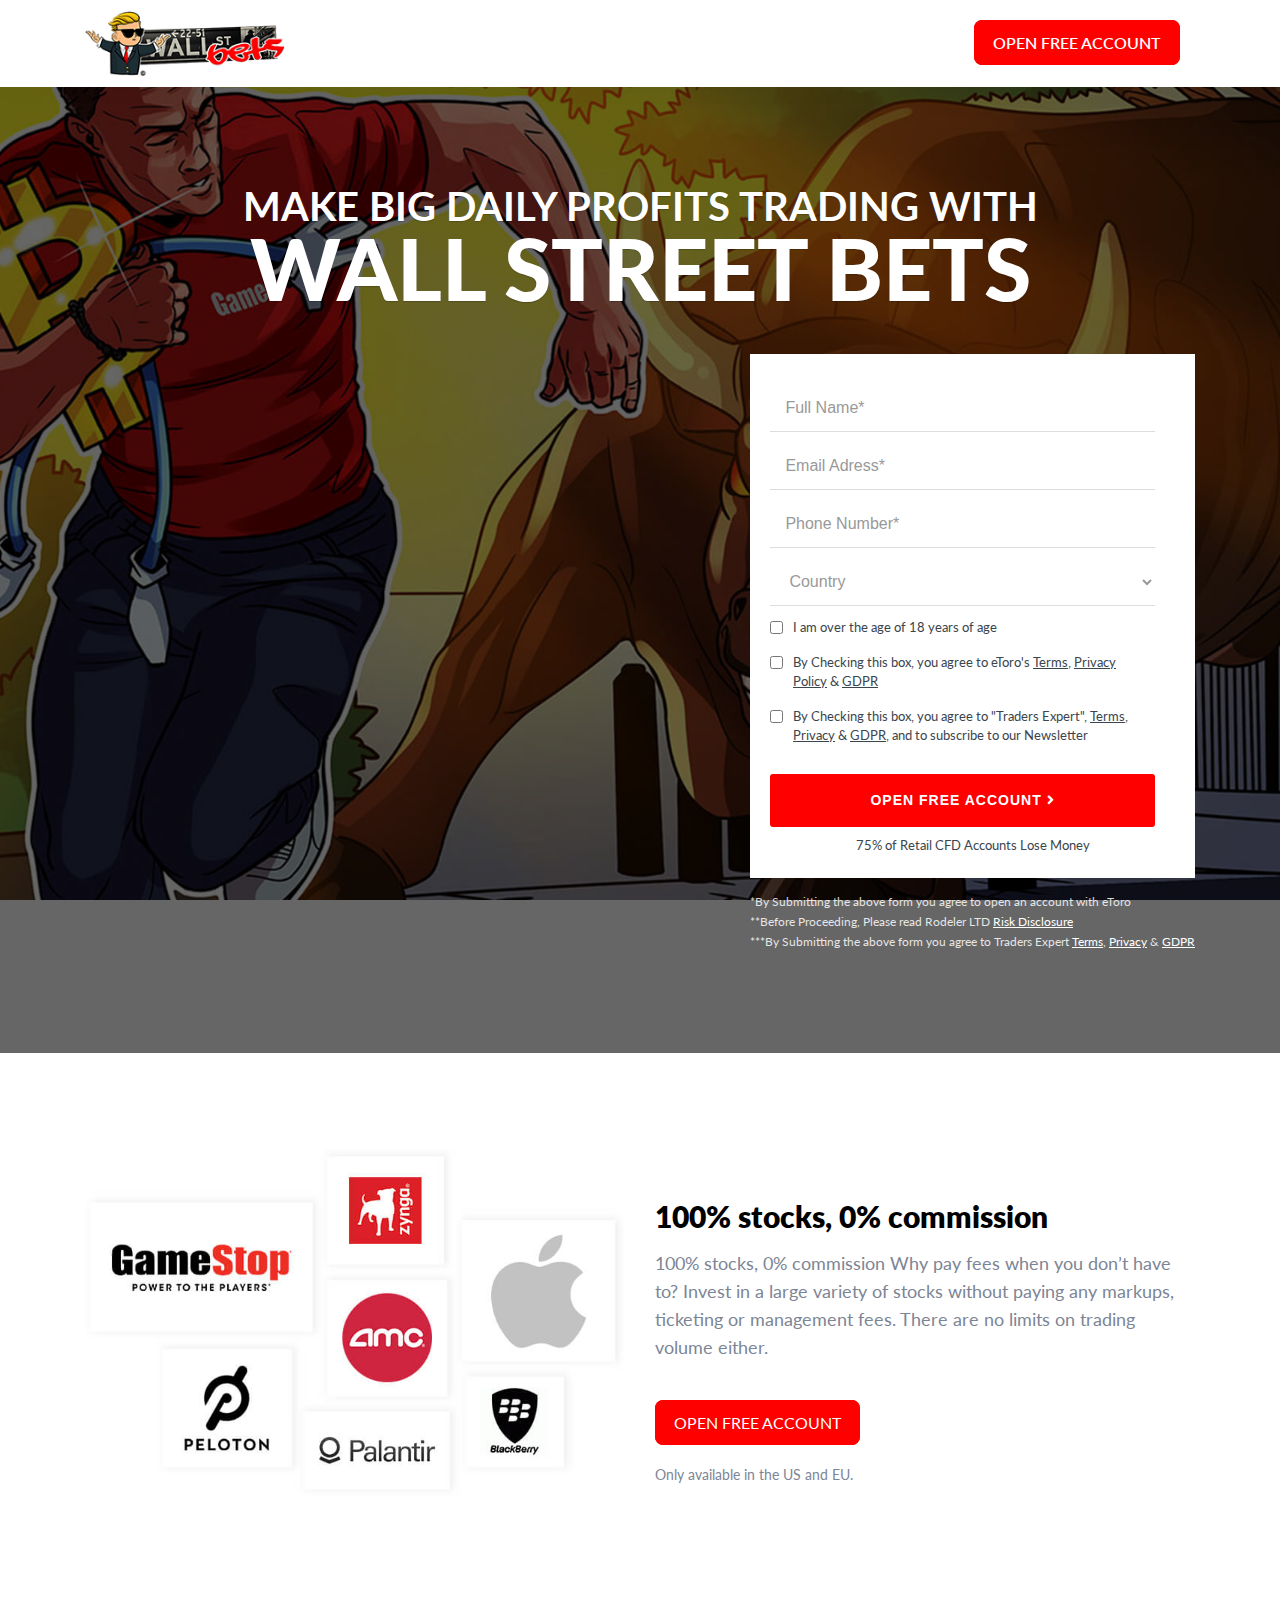
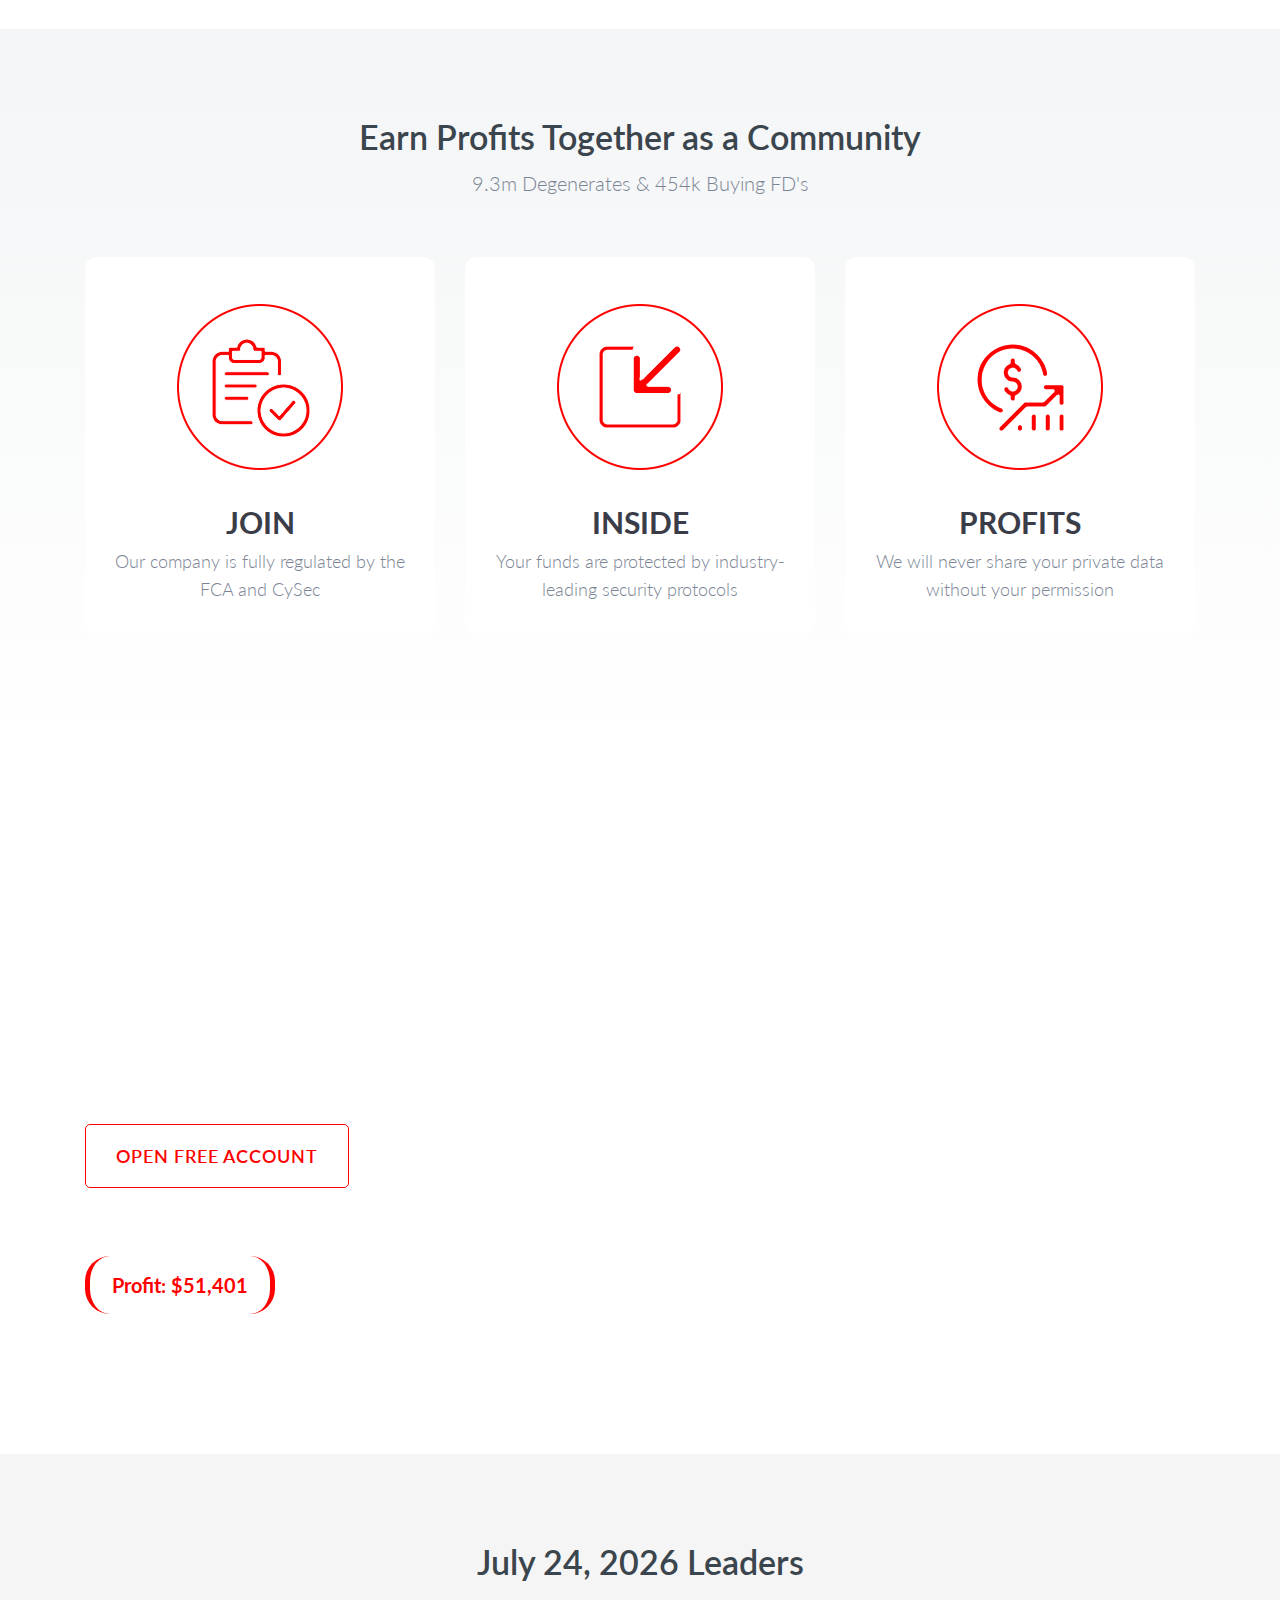
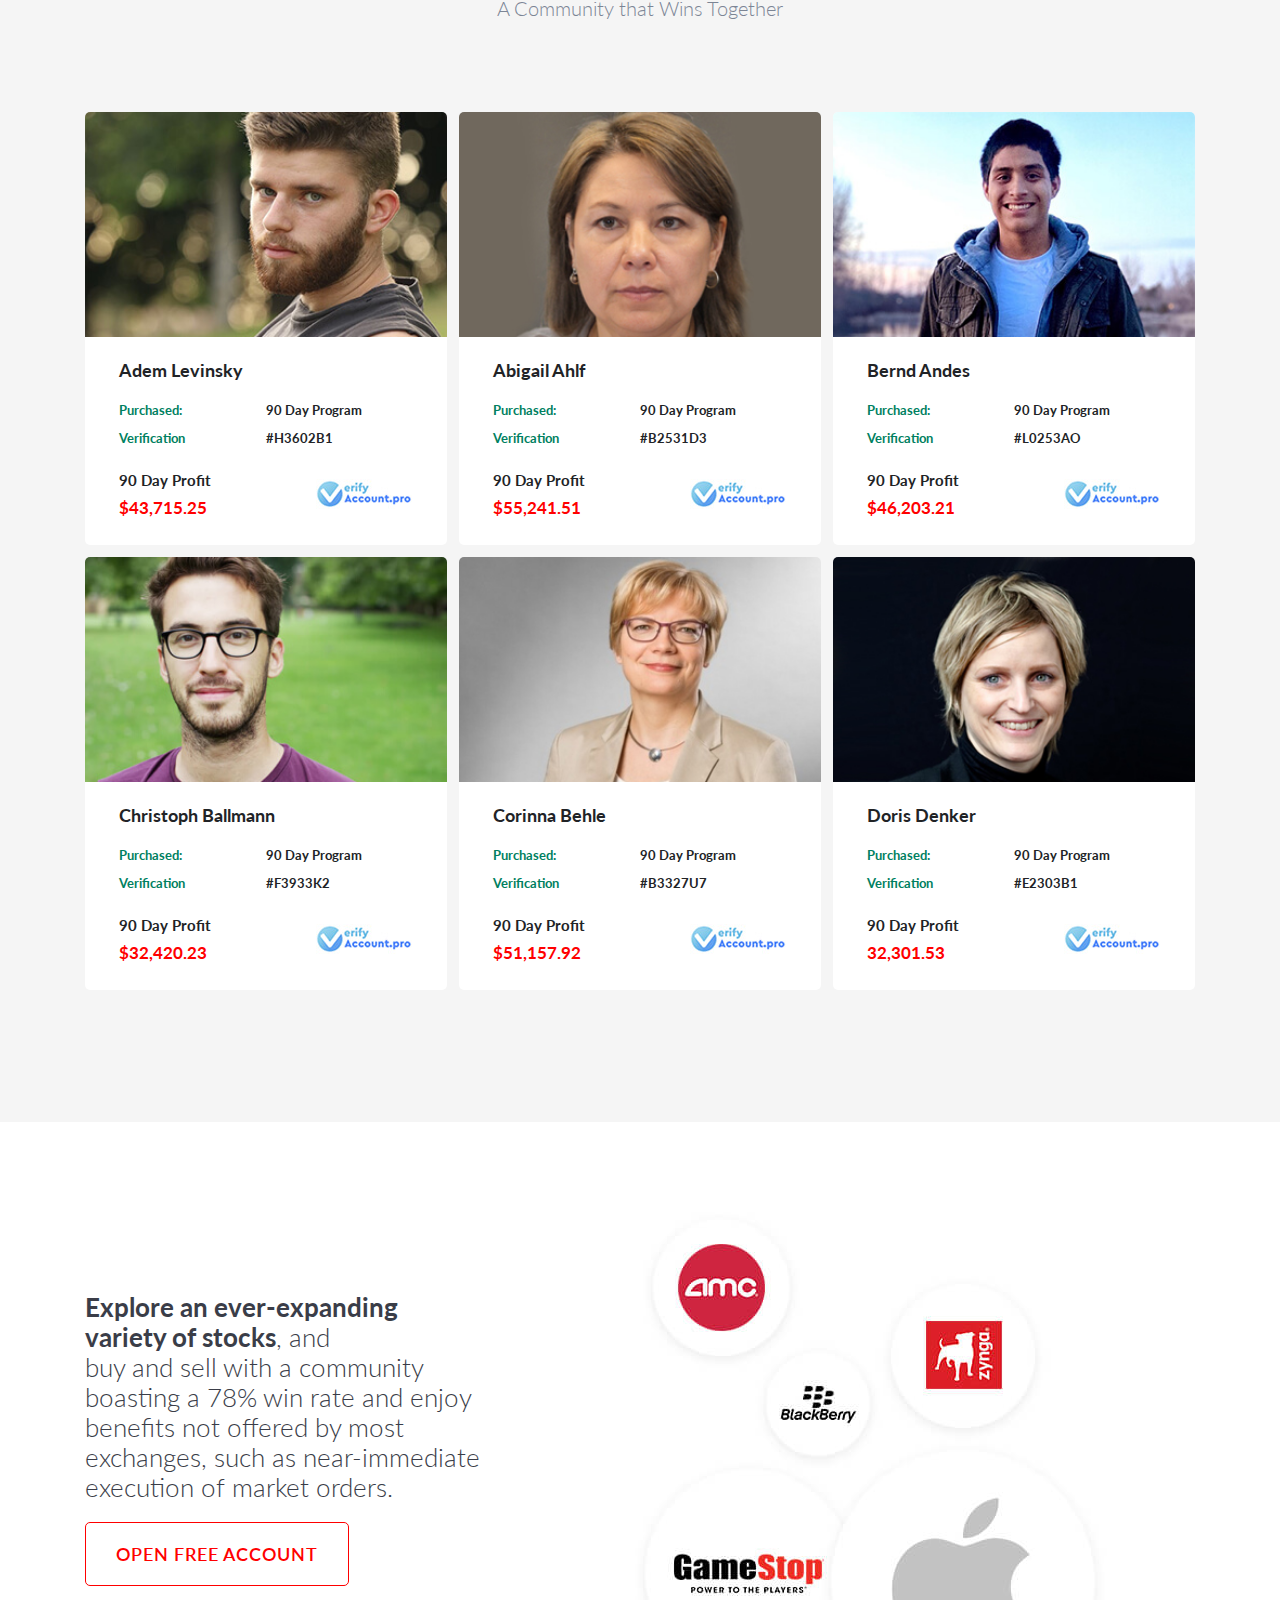
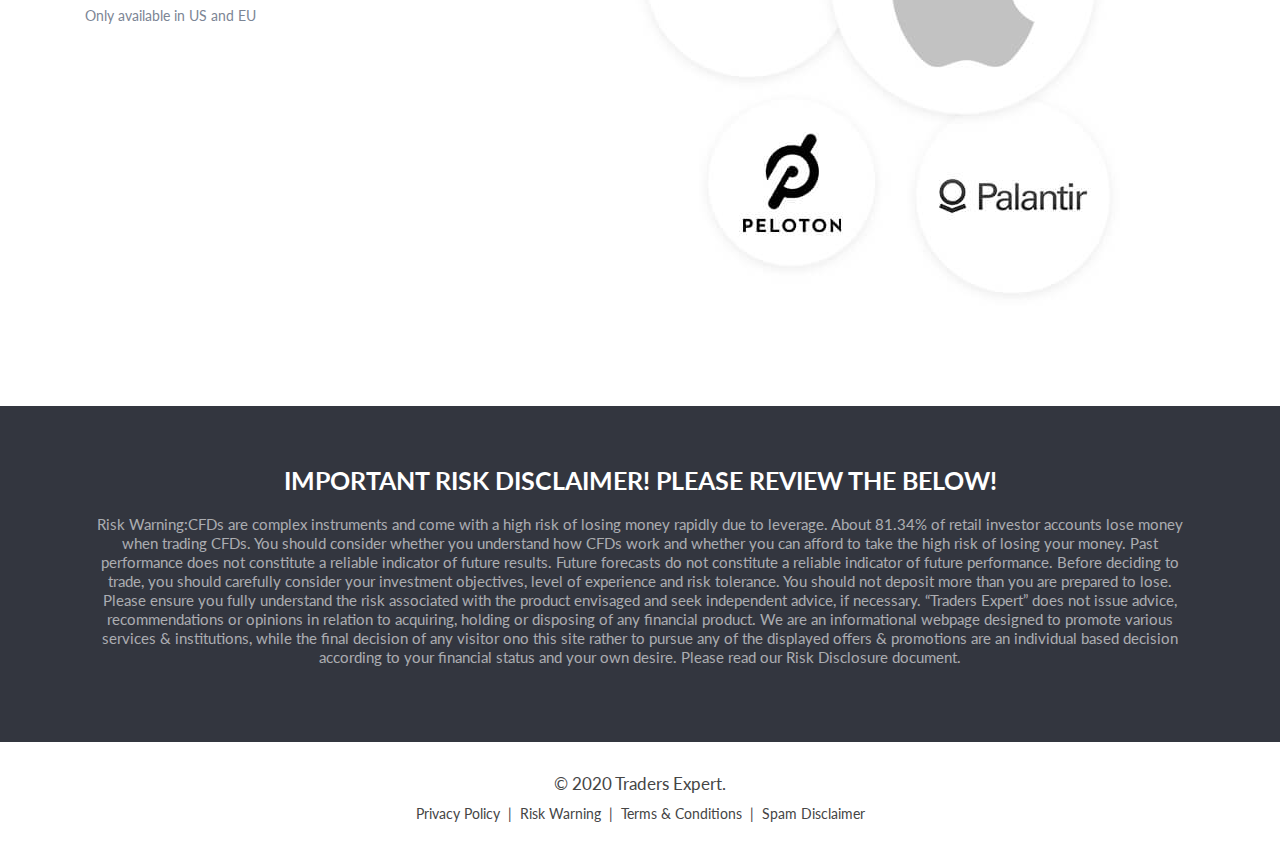
<file: wallstreetbets/index.html>
<!DOCTYPE html>
<html lang="en">

<head>
    <meta charset="utf-8">
    <meta name="viewport" content="width=device-width, initial-scale=1.0">
    <meta name="keywords" content="">
    <meta name="description" content="">

    <title>Wall Street Bets</title>
    
    <!-- Loading Bootstrap -->
    <link href="css/bootstrap.min.css" rel="stylesheet">

    <!-- Loading Template CSS -->
    <link href="css/style.css" rel="stylesheet">
    <link href="css/animate.css" rel="stylesheet">
    <link rel="stylesheet" href="css/pe-icon-7-stroke.css">
   <!-- <link href="css/style-magnific-popup.css" rel="stylesheet"> -->
   <!-- <link rel="stylesheet" href="css/jquery.fancybox.min.css" /> -->

    <!-- Awsome Fonts -->
    <link rel="stylesheet" href="css/all.min.css">

    <!-- Fonts -->
   <link href="https://fonts.googleapis.com/css?family=Lato:300,400,700,900&display=swap" rel="stylesheet">

    <!-- Favicon -->
    <link rel="shortcut icon" href="images/favicon.png">
    
</head>

<body>

    <!--begin header -->
    <header class="header">

        <!--begin navbar-fixed-top -->
        <nav class="navbar navbar-default navbar-fixed-top">
            
            <!--begin container -->
            <div class="container">

                <!--begin navbar -->
                <nav class="navbar navbar-expand-lg">

                    <!--begin logo -->
                    <a class="navbar-brand" href="/"><img src="images/logo.png"></a>
                    <!--end logo -->

                    <!--begin navbar-toggler -->
                    <button class="navbar-toggler collapsed" type="button" data-toggle="collapse" data-target="#navbarCollapse" aria-controls="navbarCollapse" aria-expanded="false" aria-label="Toggle navigation">
                        <span class="navbar-toggler-icon"><i class="fas fa-bars"></i></span>
                    </button>
                    <!--end navbar-toggler -->

                    <!--begin navbar-collapse -->
                    <div class="navbar-collapse collapse" id="navbarCollapse" style="">
                        
                        <!--begin navbar-nav -->
                        <ul class="navbar-nav ml-auto">


                            <li class="discover-link"><a href="#" class="external discover-btn">OPEN FREE ACCOUNT</a></li>

                        </ul>
                        <!--end navbar-nav -->

                    </div>
                    <!--end navbar-collapse -->

                </nav>
                <!--end navbar -->

            </div>
        <!--end container -->
            
        </nav>
      <!--end navbar-fixed-top -->
        
    </header>
    <!--end header -->

    <!--begin home section -->
    <section class="home-section" id="home">

    <!--begin container -->
    <div class="container">

      <h2>MAKE BIG DAILY PROFITS TRADING WITH <span>WALL STREET BETS</span></h2>

          <!--begin row -->
          <div class="row">

                <!--begin col-md-7-->
                <div class="col-md-7">

                    <!--begin video-popup-wrapper-->
                    <div class="video-popup-wrapper margin-right-25">

                        <!--begin popup-gallery-->
                        <div class="popup-gallery">
                            
                           <iframe width="100%" height="490" src="https://www.youtube.com/embed/h8Mme_UKD8k" frameborder="0" allow="accelerometer; autoplay; encrypted-media; gyroscope; picture-in-picture" allowfullscreen></iframe>

                        </div>
                        <!--end popup-gallery-->

                    </div>
                    <!--end video-popup-wrapper-->

                 

                </div>
                <!--end col-md-7-->

            
              <!--begin col-md-5-->
              <div class="col-md-5">
                <div class="box-form wow bounceIn" data-wow-delay="0.5s" style="visibility: visible; animation-delay: 0.5s; animation-name: bounceIn;">
  
              <!--begin register-form-wrapper-->
                    <div class="register-form-wrapper">

                        <!--begin form-->
                        <div>
                             
                            <!--begin success message -->
                            <p class="register_success_box" style="display:none;">We received your message and you'll hear from us soon. Thank You!</p>
                            <!--end success message -->
                            
                            <!--begin register form -->
                            <form id="register-form" class="register-form register" action="php/register.php" method="post">
                                
                    
                                <input class="register-input white-input" required="" name="register_fnames" placeholder="Full Name*" type="text">

                            
                                <input class="register-input white-input" required="" name="register_email" placeholder="Email Adress*" type="email">

                                <input class="register-input white-input" required="" name="register_phone" placeholder="Phone Number*" type="text">

                                <select id="country" name="country" class="register-input white-input">
                                    <option value="">Country</option>
   <option value="Afganistan">Afghanistan</option>
   <option value="Albania">Albania</option>
   <option value="Algeria">Algeria</option>
   <option value="American Samoa">American Samoa</option>
   <option value="Andorra">Andorra</option>
   <option value="Angola">Angola</option>
   <option value="Anguilla">Anguilla</option>
   <option value="Antigua & Barbuda">Antigua & Barbuda</option>
   <option value="Argentina">Argentina</option>
   <option value="Armenia">Armenia</option>
   <option value="Aruba">Aruba</option>
   <option value="Australia">Australia</option>
   <option value="Austria">Austria</option>
   <option value="Azerbaijan">Azerbaijan</option>
   <option value="Bahamas">Bahamas</option>
   <option value="Bahrain">Bahrain</option>
   <option value="Bangladesh">Bangladesh</option>
   <option value="Barbados">Barbados</option>
   <option value="Belarus">Belarus</option>
   <option value="Belgium">Belgium</option>
   <option value="Belize">Belize</option>
   <option value="Benin">Benin</option>
   <option value="Bermuda">Bermuda</option>
   <option value="Bhutan">Bhutan</option>
   <option value="Bolivia">Bolivia</option>
   <option value="Bonaire">Bonaire</option>
   <option value="Bosnia & Herzegovina">Bosnia & Herzegovina</option>
   <option value="Botswana">Botswana</option>
   <option value="Brazil">Brazil</option>
   <option value="British Indian Ocean Ter">British Indian Ocean Ter</option>
   <option value="Brunei">Brunei</option>
   <option value="Bulgaria">Bulgaria</option>
   <option value="Burkina Faso">Burkina Faso</option>
   <option value="Burundi">Burundi</option>
   <option value="Cambodia">Cambodia</option>
   <option value="Cameroon">Cameroon</option>
   <option value="Canada">Canada</option>
   <option value="Canary Islands">Canary Islands</option>
   <option value="Cape Verde">Cape Verde</option>
   <option value="Cayman Islands">Cayman Islands</option>
   <option value="Central African Republic">Central African Republic</option>
   <option value="Chad">Chad</option>
   <option value="Channel Islands">Channel Islands</option>
   <option value="Chile">Chile</option>
   <option value="China">China</option>
   <option value="Christmas Island">Christmas Island</option>
   <option value="Cocos Island">Cocos Island</option>
   <option value="Colombia">Colombia</option>
   <option value="Comoros">Comoros</option>
   <option value="Congo">Congo</option>
   <option value="Cook Islands">Cook Islands</option>
   <option value="Costa Rica">Costa Rica</option>
   <option value="Cote DIvoire">Cote DIvoire</option>
   <option value="Croatia">Croatia</option>
   <option value="Cuba">Cuba</option>
   <option value="Curaco">Curacao</option>
   <option value="Cyprus">Cyprus</option>
   <option value="Czech Republic">Czech Republic</option>
   <option value="Denmark">Denmark</option>
   <option value="Djibouti">Djibouti</option>
   <option value="Dominica">Dominica</option>
   <option value="Dominican Republic">Dominican Republic</option>
   <option value="East Timor">East Timor</option>
   <option value="Ecuador">Ecuador</option>
   <option value="Egypt">Egypt</option>
   <option value="El Salvador">El Salvador</option>
   <option value="Equatorial Guinea">Equatorial Guinea</option>
   <option value="Eritrea">Eritrea</option>
   <option value="Estonia">Estonia</option>
   <option value="Ethiopia">Ethiopia</option>
   <option value="Falkland Islands">Falkland Islands</option>
   <option value="Faroe Islands">Faroe Islands</option>
   <option value="Fiji">Fiji</option>
   <option value="Finland">Finland</option>
   <option value="France">France</option>
   <option value="French Guiana">French Guiana</option>
   <option value="French Polynesia">French Polynesia</option>
   <option value="French Southern Ter">French Southern Ter</option>
   <option value="Gabon">Gabon</option>
   <option value="Gambia">Gambia</option>
   <option value="Georgia">Georgia</option>
   <option value="Germany">Germany</option>
   <option value="Ghana">Ghana</option>
   <option value="Gibraltar">Gibraltar</option>
   <option value="Great Britain">Great Britain</option>
   <option value="Greece">Greece</option>
   <option value="Greenland">Greenland</option>
   <option value="Grenada">Grenada</option>
   <option value="Guadeloupe">Guadeloupe</option>
   <option value="Guam">Guam</option>
   <option value="Guatemala">Guatemala</option>
   <option value="Guinea">Guinea</option>
   <option value="Guyana">Guyana</option>
   <option value="Haiti">Haiti</option>
   <option value="Hawaii">Hawaii</option>
   <option value="Honduras">Honduras</option>
   <option value="Hong Kong">Hong Kong</option>
   <option value="Hungary">Hungary</option>
   <option value="Iceland">Iceland</option>
   <option value="Indonesia">Indonesia</option>
   <option value="India">India</option>
   <option value="Iran">Iran</option>
   <option value="Iraq">Iraq</option>
   <option value="Ireland">Ireland</option>
   <option value="Isle of Man">Isle of Man</option>
   <option value="Israel">Israel</option>
   <option value="Italy">Italy</option>
   <option value="Jamaica">Jamaica</option>
   <option value="Japan">Japan</option>
   <option value="Jordan">Jordan</option>
   <option value="Kazakhstan">Kazakhstan</option>
   <option value="Kenya">Kenya</option>
   <option value="Kiribati">Kiribati</option>
   <option value="Korea North">Korea North</option>
   <option value="Korea Sout">Korea South</option>
   <option value="Kuwait">Kuwait</option>
   <option value="Kyrgyzstan">Kyrgyzstan</option>
   <option value="Laos">Laos</option>
   <option value="Latvia">Latvia</option>
   <option value="Lebanon">Lebanon</option>
   <option value="Lesotho">Lesotho</option>
   <option value="Liberia">Liberia</option>
   <option value="Libya">Libya</option>
   <option value="Liechtenstein">Liechtenstein</option>
   <option value="Lithuania">Lithuania</option>
   <option value="Luxembourg">Luxembourg</option>
   <option value="Macau">Macau</option>
   <option value="Macedonia">Macedonia</option>
   <option value="Madagascar">Madagascar</option>
   <option value="Malaysia">Malaysia</option>
   <option value="Malawi">Malawi</option>
   <option value="Maldives">Maldives</option>
   <option value="Mali">Mali</option>
   <option value="Malta">Malta</option>
   <option value="Marshall Islands">Marshall Islands</option>
   <option value="Martinique">Martinique</option>
   <option value="Mauritania">Mauritania</option>
   <option value="Mauritius">Mauritius</option>
   <option value="Mayotte">Mayotte</option>
   <option value="Mexico">Mexico</option>
   <option value="Midway Islands">Midway Islands</option>
   <option value="Moldova">Moldova</option>
   <option value="Monaco">Monaco</option>
   <option value="Mongolia">Mongolia</option>
   <option value="Montserrat">Montserrat</option>
   <option value="Morocco">Morocco</option>
   <option value="Mozambique">Mozambique</option>
   <option value="Myanmar">Myanmar</option>
   <option value="Nambia">Nambia</option>
   <option value="Nauru">Nauru</option>
   <option value="Nepal">Nepal</option>
   <option value="Netherland Antilles">Netherland Antilles</option>
   <option value="Netherlands">Netherlands (Holland, Europe)</option>
   <option value="Nevis">Nevis</option>
   <option value="New Caledonia">New Caledonia</option>
   <option value="New Zealand">New Zealand</option>
   <option value="Nicaragua">Nicaragua</option>
   <option value="Niger">Niger</option>
   <option value="Nigeria">Nigeria</option>
   <option value="Niue">Niue</option>
   <option value="Norfolk Island">Norfolk Island</option>
   <option value="Norway">Norway</option>
   <option value="Oman">Oman</option>
   <option value="Pakistan">Pakistan</option>
   <option value="Palau Island">Palau Island</option>
   <option value="Palestine">Palestine</option>
   <option value="Panama">Panama</option>
   <option value="Papua New Guinea">Papua New Guinea</option>
   <option value="Paraguay">Paraguay</option>
   <option value="Peru">Peru</option>
   <option value="Phillipines">Philippines</option>
   <option value="Pitcairn Island">Pitcairn Island</option>
   <option value="Poland">Poland</option>
   <option value="Portugal">Portugal</option>
   <option value="Puerto Rico">Puerto Rico</option>
   <option value="Qatar">Qatar</option>
   <option value="Republic of Montenegro">Republic of Montenegro</option>
   <option value="Republic of Serbia">Republic of Serbia</option>
   <option value="Reunion">Reunion</option>
   <option value="Romania">Romania</option>
   <option value="Russia">Russia</option>
   <option value="Rwanda">Rwanda</option>
   <option value="St Barthelemy">St Barthelemy</option>
   <option value="St Eustatius">St Eustatius</option>
   <option value="St Helena">St Helena</option>
   <option value="St Kitts-Nevis">St Kitts-Nevis</option>
   <option value="St Lucia">St Lucia</option>
   <option value="St Maarten">St Maarten</option>
   <option value="St Pierre & Miquelon">St Pierre & Miquelon</option>
   <option value="St Vincent & Grenadines">St Vincent & Grenadines</option>
   <option value="Saipan">Saipan</option>
   <option value="Samoa">Samoa</option>
   <option value="Samoa American">Samoa American</option>
   <option value="San Marino">San Marino</option>
   <option value="Sao Tome & Principe">Sao Tome & Principe</option>
   <option value="Saudi Arabia">Saudi Arabia</option>
   <option value="Senegal">Senegal</option>
   <option value="Seychelles">Seychelles</option>
   <option value="Sierra Leone">Sierra Leone</option>
   <option value="Singapore">Singapore</option>
   <option value="Slovakia">Slovakia</option>
   <option value="Slovenia">Slovenia</option>
   <option value="Solomon Islands">Solomon Islands</option>
   <option value="Somalia">Somalia</option>
   <option value="South Africa">South Africa</option>
   <option value="Spain">Spain</option>
   <option value="Sri Lanka">Sri Lanka</option>
   <option value="Sudan">Sudan</option>
   <option value="Suriname">Suriname</option>
   <option value="Swaziland">Swaziland</option>
   <option value="Sweden">Sweden</option>
   <option value="Switzerland">Switzerland</option>
   <option value="Syria">Syria</option>
   <option value="Tahiti">Tahiti</option>
   <option value="Taiwan">Taiwan</option>
   <option value="Tajikistan">Tajikistan</option>
   <option value="Tanzania">Tanzania</option>
   <option value="Thailand">Thailand</option>
   <option value="Togo">Togo</option>
   <option value="Tokelau">Tokelau</option>
   <option value="Tonga">Tonga</option>
   <option value="Trinidad & Tobago">Trinidad & Tobago</option>
   <option value="Tunisia">Tunisia</option>
   <option value="Turkey">Turkey</option>
   <option value="Turkmenistan">Turkmenistan</option>
   <option value="Turks & Caicos Is">Turks & Caicos Is</option>
   <option value="Tuvalu">Tuvalu</option>
   <option value="Uganda">Uganda</option>
   <option value="United Kingdom">United Kingdom</option>
   <option value="Ukraine">Ukraine</option>
   <option value="United Arab Erimates">United Arab Emirates</option>
   <option value="United States of America">United States of America</option>
   <option value="Uraguay">Uruguay</option>
   <option value="Uzbekistan">Uzbekistan</option>
   <option value="Vanuatu">Vanuatu</option>
   <option value="Vatican City State">Vatican City State</option>
   <option value="Venezuela">Venezuela</option>
   <option value="Vietnam">Vietnam</option>
   <option value="Virgin Islands (Brit)">Virgin Islands (Brit)</option>
   <option value="Virgin Islands (USA)">Virgin Islands (USA)</option>
   <option value="Wake Island">Wake Island</option>
   <option value="Wallis & Futana Is">Wallis & Futana Is</option>
   <option value="Yemen">Yemen</option>
   <option value="Zaire">Zaire</option>
   <option value="Zambia">Zambia</option>
   <option value="Zimbabwe">Zimbabwe</option>
</select>

<div class="checkbox" style="margin:5px 0 0;">
  <label><input type="checkbox" value=""> <p>I am over the age of 18 years of age</p></label>
</div>
<div class="checkbox">
  <label><input type="checkbox" value=""> <p>By Checking this box, you agree to eToro's <a href="https://www.rodeler.com/client-agreement" target="_blank">Terms</a>, <a href="https://www.rodeler.com/privacy-policy" target="_blank">Privacy Policy</a> &amp; <a href="https://www.24option.com/eu/gdpr/" target="_blank">GDPR</a></p></label>
</div>
<div class="checkbox">
  <label><input type="checkbox" value=""> <p>By Checking this box, you agree to "Traders Expert", <a href="https://traders.expert/terms-conditions" target="_blank">Terms</a>, <a href="https://traders.expert/privacy-policy" target="_blank">Privacy</a> &amp; <a href="https://traders.expert/gdpr" target="_blank">GDPR</a>, and to subscribe to our Newsletter</p></label>
</div>

                                <button type="submit" class="register-submit">OPEN FREE ACCOUNT  <i class="fa fa-angle-right" aria-hidden='true'></i></button>
                                    
                            </form>
                            <!--end register form -->

                            
                        </div>
                        <!--end form-->

                    </div>
<p class="mini-risk" align="center">75% of Retail CFD Accounts Lose Money</p>
                    <!--end register-form-wrapper-->
</div>
                         
                            <p class="register-form-terms">*By Submitting the above form you agree to open an account with eToro</p>
<p class="register-form-terms">**Before Proceeding, Please read Rodeler LTD <a href="https://www.rodeler.com/risk-disclosure" target="_blank">Risk Disclosure</a>
  <p class="register-form-terms">***By Submitting the above form you agree to Traders Expert <a href="https://traders.expert/terms-conditions" target="_blank">Terms</a>, <a href="https://traders.expert/privacy-policy" target="_blank">Privacy</a> &amp; <a href="https://traders.expert/gdpr" target="_blank">GDPR</a></p>
              <!--end col-md-5-->
     

          </div>
          <!--end row -->

    </div>
    <!--end container -->

    </section>
    <!--end home section -->

<section id="etoro" class="section-white">
<div class="container">

<div class="row">
 
    <div class="col-md-6 col-sm-6">
        <div class="laptop"><img src="images/img01.jpg" class="img-responsive"></div>
    </div>
    <div class="col-md-6 col-sm-6">
      <h2>100% stocks, 0% commission</h2>
    <p class="section-subtitle">100% stocks, 0% commission Why pay fees when you don’t have to? Invest in a large variety of stocks without paying any markups, ticketing or management fees. There are no limits on trading volume either.</p>
    <a href="#" class="btn-o">OPEN FREE ACCOUNT</a><br><br>
    <p><small>Only available in the US and EU.</small></p>
    </div>
</div>

</div>
</section>

<section class="info-numbers">
<div class="container">

<h2>Earn Profits Together as a Community</h2>
<p>9.3m Degenerates & 454k Buying FD's</p>

<div class="row">
<div class="col-md-4 col-sm-4">
<div class="box-info">
<img src="images/icon01.png">
<h3>JOIN</h3>
<p>Our company is fully regulated by the FCA and CySec</p>
</div>
</div>

<div class="col-md-4 col-sm-4">
<div class="box-info">
<img src="images/icon02.png">
<h3>INSIDE</h3>
<p>Your funds are protected by industry-leading security protocols
</p>
</div>
</div>

<div class="col-md-4 col-sm-4">
<div class="box-info">
<img src="images/icon03.png">
<h3>PROFITS</h3>
<p>We will never share your private data without your permission</p>
</div>
</div>
</div>

</div>
</section>

<section class="trade">
<div class="container">

<div class="w-trade">
<h2>Make Money with Millions of Wall Street Betters</h2>

<p>Our Popular Investor Program recognizes talented, savvy, responsible traders who share their knowledge. Our top-tier Popular Investors earn up to 38% annually on their assets under management.</p>

<div class="alg-btn"><a href="#" class="btn-line">OPEN FREE ACCOUNT</a></div>
<p><small>Only available in US and EU</small></p>

<div class="profit-tag">
<p>Profit: $51,401</p>
</div>
</div>
</div>
</section>

<section class="section-grey sct-testimonial">
<div class="container">

<h2><script> 
                var mydate=new Date() 
                var year=mydate.getYear() 
                if (year < 1000) 
                year+=1900 
                var day=mydate.getDay() 
                var month=mydate.getMonth() 
                var daym=mydate.getDate() 
                if (daym<10) 
                daym="0"+daym 
                var dayarray=new Array("","","","","","","") 
                var montharray=new 
                Array("January","February","March","April","May","June","July","August","September","October","November","December") 
                document.write(""+dayarray[day]+" "+montharray[month]+" "+daym+", "+year+"") 

              </script> Leaders</h2>
<p>A Community that Wins Together </p>

<div class="clearfix">
<ul class="earing-inner">
<li><div class="adem-img"><img src="images/p1-.jpg" alt="Adem img"></div><div class="adem-content"><h4>Adem Levinsky</h4>
<ul class="verfication-outer">
<li><span>Purchased:</span><strong>90 Day Program</strong></li>
<li><span>Verification </span><strong>#H3602B1</strong></li>
</ul>
<div class="profit-outer">
<div class="profit-leftbar">
<p>90 Day Profit</p>
<strong>$43,715.25</strong>
</div>
<div class="profit-rightbar">
<img src="images/verify-badge.jpg" alt="Verify badge">
</div>
</div>
</div>
<div class="account-verfication">
<h4>Account Verification
</h4>
<p>Last-Scanned</p>
<span>September, 2020</span>

<p>Account Owner</p>
<span>Greg W.</span>

<p>Account Number</p>
<span>32*****54</span>

<p>Country</p>
<span>United States</span>

<p>On Website</p>
<span>onlinefreedom.club</span>


</div>

</li>

<li><div class="adem-img"><img src="images/p2.jpg" alt="Adem img"></div><div class="adem-content"><h4>Abigail Ahlf</h4>
<ul class="verfication-outer">
<li><span>Purchased:</span><strong>90 Day Program</strong></li>
<li><span>Verification </span><strong>#B2531D3</strong></li>
</ul>
<div class="profit-outer">
<div class="profit-leftbar">
<p>90 Day Profit</p>
<strong>$55,241.51</strong>
</div>
<div class="profit-rightbar">
<img src="images/verify-badge.jpg" alt="Verify badge">
</div>
</div>
</div>
<div class="account-verfication">
<h4>Account Verification
</h4>
<p>Last-Scanned</p>
<span>September, 2020</span>

<p>Account Owner</p>
<span>Abigail A.</span>

<p>Account Number</p>
<span>13*****35</span>

<p>Country</p>
<span>United States</span>

<p>On Website</p>
<span>onlinefreedom.club</span>


</div>

</li>

<li><div class="adem-img"><img src="images/p3.jpg"></div><div class="adem-content"><h4>Bernd Andes</h4>
<ul class="verfication-outer">
<li><span>Purchased:</span><strong>90 Day Program</strong></li>
<li><span>Verification </span><strong>#L0253AO</strong></li>
</ul>
<div class="profit-outer">
<div class="profit-leftbar">
<p>90 Day Profit</p>
<strong>$46,203.21</strong>
</div>
<div class="profit-rightbar">
<img src="images/verify-badge.jpg" alt="Verify badge">
</div>
</div>
</div>
<div class="account-verfication">
<h4>Account Verification
</h4>
<p>Last-Scanned</p>
<span>September, 2020</span>

<p>Account Owner</p>
<span>Bernd A.</span>

<p>Account Number</p>
<span>41*****32</span>

<p>Country</p>
<span>United States</span>

<p>On Website</p>
<span>onlinefreedom.club</span>


</div>

</li>


<li><div class="adem-img"><img src="images/p4.jpg"></div><div class="adem-content"><h4>Christoph Ballmann</h4>
<ul class="verfication-outer">
<li><span>Purchased:</span><strong>90 Day Program</strong></li>
<li><span>Verification </span><strong>#F3933K2</strong></li>
</ul>
<div class="profit-outer">
<div class="profit-leftbar">
<p>90 Day Profit</p>
<strong>$32,420.23</strong>
</div>
<div class="profit-rightbar">
<img src="images/verify-badge.jpg" alt="Verify badge">
</div>
</div>
</div>
<div class="account-verfication">
<h4>Account Verification
</h4>
<p>Last-Scanned</p>
<span>September, 2020</span>

<p>Account Owner</p>
<span>Christoph B.</span>

<p>Account Number</p>
<span>41*****20</span>

<p>Country</p>
<span>United States</span>

<p>On Website</p>
<span>onlinefreedom.club</span>


</div>

</li>


<li><div class="adem-img"><img src="images/p5.jpg"></div><div class="adem-content"><h4>Corinna Behle</h4>
<ul class="verfication-outer">
<li><span>Purchased:</span><strong>90 Day Program</strong></li>
<li><span>Verification </span><strong>#B3327U7</strong></li>
</ul>
<div class="profit-outer">
<div class="profit-leftbar">
<p>90 Day Profit</p>
<strong>$51,157.92</strong>
</div>
<div class="profit-rightbar">
<img src="images/verify-badge.jpg" alt="Verify badge">
</div>
</div>
</div>
<div class="account-verfication">
<h4>Account Verification
</h4>
<p>Last-Scanned</p>
<span>September, 2020</span>

<p>Account Owner</p>
<span>Corinna B.</span>

<p>Account Number</p>
<span>86*****44</span>

<p>Country</p>
<span>United States</span>

<p>On Website</p>
<span>onlinefreedom.club</span>


</div>

</li>


<li><div class="adem-img"><img src="images/p1.jpg"></div><div class="adem-content"><h4>Doris Denker</h4>
<ul class="verfication-outer">
<li><span>Purchased:</span><strong>90 Day Program</strong></li>
<li><span>Verification </span><strong>#E2303B1</strong></li>
</ul>
<div class="profit-outer">
<div class="profit-leftbar">
<p>90 Day Profit</p>
<strong>32,301.53</strong>
</div>
<div class="profit-rightbar">
<img src="images/verify-badge.jpg" alt="Verify badge">
</div>
</div>
</div>
<div class="account-verfication">
<h4>Account Verification
</h4>
<p>Last-Scanned</p>
<span>September, 2020</span>

<p>Account Owner</p>
<span>Doris D.</span>

<p>Account Number</p>
<span>55*****32</span>

<p>Country</p>
<span>United States</span>

<p>On Website</p>
<span>onlinefreedom.club</span>


</div>

</li>


<span id="dots"></span>



</ul>
</div>

</div>
</section>

<section class="section-grey mt4">
<div class="container">

<div class="row">
<div class="col-md-7 col-sm-7 text-center hideD">
<img src="images/img02.jpg" class="img-responsive">
</div>

<div class="col-md-5 col-sm-5">
<h4><span><b>Explore an ever-expanding<br class="hideM"> variety of stocks</b></span>, and<br class="hideM">
buy and sell with a community boasting a 78% win rate and enjoy benefits not offered by most exchanges, such as near-immediate execution of market orders.</h4>
<p><a class="btn btn-line" href="https://www.etoro.com/discover/markets/cryptocurrencies?funnelFromId=57" target="_blank">OPEN FREE ACCOUNT</a>
<p><small>Only available in US and EU</small></p>
</div>

<div class="col-md-7 col-sm-7 text-center hideM">
<img src="images/img02.jpg" class="img-responsive">
</div>
</div>

</div>
</section>

<!--
<section class="sponsor">
<div class="container">

<h2>In Sponsorship with The South Sydney Rabbitohs</h2>
<p>eToro is thrilled to announce our newest sporting partner, The most successful professional rugby team, The south Sydney Rabbitohs.</p>
<div class="bagde"><img src="images/bagde.png" class="img-responsive"></div>
<a href="#" class="btn btn-o">Read More</a>
</div>
</section>
-->



<!--

<section class="get-started">
<div class="container">

<h2>Get Started With <strong>Europe<span>FX</span></strong></h2>
<h3>In 4 Easy Steps</h3>

<div class="row">
<div class="col-md-3">
<div class="gs-icon"><i class="pe-7s-user"></i></div>

<h4><span>1.</span> Register</h4>
<p>Open your eToro<br class="hideM"> Trading Account</p>

</div>

<div class="col-md-3">
<div class="gs-icon"><i class="pe-7s-check"></i></div>

<h4><span>2.</span> Verify</h4>
<p>Verify your documents<br class="hideM"> with our Compliance</p>

</div>

<div class="col-md-3">
<div class="gs-icon"><i class="pe-7s-credit"></i></div>

<h4><span>3.</span> Fund</h4>
<p>Deposit funds into your<br class="hideM"> eToro trading account</p>

</div>

<div class="col-md-3">
<div class="gs-icon"><i class="pe-7s-graph1"></i></div>

<h4><span>4.</span> Trade</h4>
<p>Start trading Forex, Indices, Stocks and Commodities</p>

</div>
</div>

</div>
</section>


<section class="cta">
<div class="container">


<h2>Ready To Start?</h2>

<ul class="listB">
<li><a href="#" class="btn btn-white">OPEN LIVE ACCOUNT</a></li>
</ul>
<p><small>Note: The specifications regarding the Demo account may be different from the specifications of the real account
 (up to 75% less on commission and swaps).
 Please visit Contract Specifications for more information.</small></p>



</div>
</section>

-->

    <section class="risk" id="risk-disclosure" align="center">
        <div class="container">

    <h3 align="center" style="color: #fff;">IMPORTANT RISK DISCLAIMER! PLEASE REVIEW THE BELOW!</h4>


<p>Risk Warning:CFDs are complex instruments and come with a high risk of losing money rapidly due to leverage. About 81.34% of retail investor accounts lose money when trading CFDs. You should consider whether you understand how CFDs work and whether you can afford to take the high risk of losing your money. Past performance does not constitute a reliable indicator of future results. Future forecasts do not constitute a reliable indicator of future performance. Before deciding to trade, you should carefully consider your investment objectives, level of experience and risk tolerance. You should not deposit more than you are prepared to lose. Please ensure you fully understand the risk associated with the product envisaged and seek independent advice, if necessary. “Traders Expert” does not issue advice, recommendations or opinions in relation to acquiring, holding or disposing of any financial product. We are an informational webpage designed to promote various services & institutions, while the final decision of any visitor ono this site rather to pursue any of the displayed offers & promotions are an individual based decision according to your financial status and your own desire. Please read our Risk Disclosure document.</p>

        </div>
    </section>


    
    <!--begin footer -->
    <div class="footer">
          
            <!--begin row -->
            <div class="row">
            
                <!--begin col-md-12 -->
                <div class="col-md-12 footer-bottom text-center">
                   
                    <p>&copy; 2020 Traders Expert.</p>
                    <p><small><a href="https://traders.expert/privacy-policy/">Privacy Policy</a>&nbsp; | &nbsp;<a href="https://traders.expert/risk-warning/">Risk Warning</a>&nbsp; | &nbsp;<a href="https://traders.expert/terms-conditions/">Terms & Conditions</a>&nbsp; | &nbsp;<a href="https://traders.expert/spam-disclaimer/">Spam Disclaimer</a></small></p>
                    
                </div>
                <!--end col-md-6 -->
                
            </div>
            <!--end row -->
            
        </div>
        <!--end container -->
                
    </div>
    <!--end footer -->


<!-- Load JS here for greater good =============================-->
<script src="js/jquery-3.3.1.min.js"></script>
<script src="js/bootstrap.min.js"></script>
<script src="js/jquery.scrollTo-min.js"></script>
<script src="js/jquery.magnific-popup.min.js"></script>
<script src="js/jquery.nav.js"></script>
<script src="js/wow.js"></script>
<script src="js/plugins.js"></script>
<script src="js/custom.js"></script>
<!--<script src="js/jquery.fancybox.min.js"></script>-->
<!-- <script src="js/slick.min.js" type="text/javascript"></script>-->
<script>
  $(document).ready(function(){
  // Add smooth scrolling to all links
  $("a").on('click', function(event) {

    // Make sure this.hash has a value before overriding default behavior
    if (this.hash !== "") {
      // Prevent default anchor click behavior
      event.preventDefault();

      // Store hash
      var hash = this.hash;

      // Using jQuery's animate() method to add smooth page scroll
      // The optional number (800) specifies the number of milliseconds it takes to scroll to the specified area
      $('html, body').animate({
        scrollTop: $(hash).offset().top
      }, 800, function(){

        // Add hash (#) to URL when done scrolling (default click behavior)
        window.location.hash = hash;
      });
    } // End if
  });
});
</script>
<!--
<script>
	// Reviews Carousel
$(".reviews-slider").slick({
  slidesToShow: 3,
  arrows: false,
  slidesToScroll: 1,
  autoplay: true,
  autoplaySpeed: 3000,
  dots: false,
  infinite: false,

  responsive: [
    {
      breakpoint: 1100,
      settings: {
        slidesToShow: 3,
      },
    },
    {
      breakpoint: 690,
      settings: {
        slidesToShow: 2,
        dots: true
      },
    },
    {
      breakpoint: 575,
      settings: {
        slidesToShow: 1,
        dots: true
      },
    },
  ],
});
</script>-->
</body>
</html>
</file>
<file: wallstreetbets/css/style.css>
/* --- TABLE OF CONTENT

01. GENERAL LAYOUT
02. MENU-NAV
03. FOOTER
04. HOME
05. TEAM
06. FEATURES
07. PRICING
08. BLOG
09. CONTACT
10. OTHER ELEMENTS
		a. Newsletter
		b. Buttons
		c. Gallery PopUp
		d. Testimonials
		e. Accordion Tabs
		f. Carousel
		g. Features List
		h) Dropcaps Features
		i) Partners
11. MEDIA QUERIES

--- */

/* ========================================================== */
/* 			               01. GENERAL LAYOUT                 */
/* ========================================================== */

ul {
	padding: 0;
}

ul, ol { 
	list-style: none; 
	list-style-image: none; 
	margin: 0; 
	padding: 0;
	color:#858585;
	font-size: 14px;
	line-height:24px;
	margin-bottom:20px;
}
	
ul li, ol li{
	font-size: 17px;
	line-height: 28px;
	font-family: 'Lato', sans-serif;
	list-style-type: none;
}

ul li i{
	vertical-align: middle;
	padding-right: 5px;
}

p {
	font-size: 17px;
    line-height: 28px;
	font-weight: 400;
	color: #7c8595;
	margin-bottom:15px;
	font-family: 'Lato', sans-serif;
}

a,
a:hover,
a:focus,
a:active,
a:visited {
	text-decoration: none;
	outline: 0;
	color: #ff0000;
}

a:hover{
	color: #3c6b8c;
}

h1,
h2,
h3,
h4,
h5,
h6 {
  font-family: 'Lato', sans-serif;
  line-height: 1.2;
  margin-top: 0;
  margin-bottom:20px;
  color: #3b454d;
  font-weight: 700;
}

h1 {
	font-size: 44px;
}

h2 {
	font-size: 36px;
}

h3 {
	font-size: 30px;
}

h4 {
	font-size: 26px;
}

h5 {
	font-size: 20px;
}

h6 {
	font-size: 18px;
}

h2.section-title {
    margin-bottom: 10px;
}

p.section-subtitle{
	font-size:18px;
}

p.section-subtitle.white{
	color:#ffffff;
}
img {
    vertical-align: middle;
    border-style: none;
    height: auto;
    max-width: 100%;
}
iframe {
    max-width: 100%;
    border: none;
}

.iframe-youtube{
    position: relative;
    margin-top: 30px;
    z-index: 100;
}

.iframe-youtube iframe{
    padding: 10px 10px;
    box-shadow: 0 15px 36px rgba(0, 0, 0, 0.20);
    background-color: #fff;
    webkit-border-radius: 8px 8px;
    -moz-border-radius: 8px 8px;
    border-radius: 8px 8px;
    z-index: 100;
}

.iframe-youtube:after {
    background-image: radial-gradient(#dee1e0 15%,transparent 25%);
    background-size: 20px 20px;
    content: "";
    position: absolute;
    width: 204px;
    height: 200px;
    right: 55px;
    top: -40px;
    z-index: -1;
}

.video-popup-wrapper{
	position: relative;
}


.video-popup-wrapper img.hero-images{
	padding: 10px 10px;
	box-shadow: 0 20px 42px rgba(0, 0, 0, 0.25);
    background-color: #fff;
    webkit-border-radius: 8px 8px;
    -moz-border-radius: 8px 8px;
    border-radius: 8px 8px;
}

.video-popup-wrapper:hover img.hero-images {
	opacity: 0.99;
}

.popup-gallery:hover .video-popup-image{
	opacity: 1;
	
}

.video-play-icon {
	position: absolute;
	z-index: 100;
	top: 50%;
	left: 50%;
	margin-top: -45px;
	margin-left: -45px;
    width: 90px;
    height: 90px;
    line-height: 90px;
    text-align: center;
    font-size: 40px;
    color: #ff0000;
    background-color: rgba(253,117,2, 0.70);
    border-radius: 50% 50%;
    display: inline-block;
    transition: all 0.4s ease-in-out;
    -webkit-transition: all 0.4s ease-in-out;
}

.video-play-icon:hover {
    background-color: rgba(253,117,2, 0.99);
    transition: all 0.4s ease-in-out;
    -webkit-transition: all 0.4s ease-in-out;
}

.video-play-icon i {
    color: #fff;
}

.white-text{ 
	color: #fff;
}

.blue {
    color: #017df7;
}

.section-top-border{
	border-top: 1px solid #efefef;
}

.section-bottom-border{
	border-bottom: 1px solid #efefef;
}

.section-white {
	background: #fff;
	padding: 90px 0 100px 0;
}

.section-grey{
	background: #fff;
	padding: 90px 0 100px 0;
}

.section-blue{
	background-color: #0f1e29;
	padding: 90px 0;
	color: #fff;
}
.risk{
	background-color: #33363f;
	padding: 60px 0;
	color: #fff;
}
.risk p{
	font-size: 15px;
	line-height: 19px;
	color: rgba(255,255,255,.6);
}
.risk p a{
	color: #fff;
}
.risk h3{
	font-size: 25px;
	line-height: 29px;
}
.section-white.no-padding, .section-grey.no-padding, .section-blue.no-padding {
	padding:0;
}

.section-white.medium-paddings, .section-grey.medium-paddings, .section-blue.medium-paddings {
	padding: 60px 0;
}

.section-white.small-paddings, .section-grey.small-paddings, .section-blue.small-paddings {
	padding: 30px 0;
}

.section-white.xsmall-paddings, .section-grey.xsmall-paddings, .section-blue.xsmall-paddings {
	padding: 10px 0;
}

.section-white.small-padding-top, .section-grey.small-padding-top, .section-blue.small-padding-top {
	padding: 30px 0 90px 0;
}

.section-white.small-padding-bottom, .section-grey.small-padding-bottom, .section-blue.small-padding-bottom {
	padding: 90px 0 70px 0;
}

.section-white.no-padding-bottom, .section-grey.no-padding-bottom, .section-blue.no-padding-bottom {
	padding: 90px 0 0 0;
}

.small-col-inside{
	max-width: 575px;
	padding-left: 55px;
}

.width-100{
	width: 100%;
}

.box-shadow {
	border-radius: 8px;
    box-shadow: 0px 8px 40px 0 rgba(0, 0, 0, 0.15);
}

/* margin and padding classes */

.margin-right-15 {
	margin-right: 15px !important;
}

.margin-right-25 {
	margin-right: 25px !important;
}

.margin-left-20 {
	margin-left: 20px !important;
}

.margin-top-110 {
	margin-top: 110px !important;
}

.margin-top-100 {
	margin-top: 100px !important;
}

.margin-top-90 {
	margin-top: 90px !important;
}

.margin-top-80 {
	margin-top: 80px !important;
}

.margin-top-70 {
	margin-top: 70px !important;
}

.margin-top-60 {
	margin-top: 60px !important;
}

.margin-top-50 {
	margin-top: 50px !important;
}

.margin-top-40 {
	margin-top: 40px !important;
}

.margin-top-35 {
	margin-top: 35px !important;
}

.margin-top-30 {
	margin-top: 30px !important;
}

.margin-top-20 {
	margin-top: 20px !important;
}

.margin-top-10 {
	margin-top: 10px !important;
}

.margin-top-5 {
	margin-top: 5px !important;
}

.margin-bottom-0 {
	margin-bottom: 0px !important;
}

.margin-bottom-5{
	margin-bottom: 5px;
}

.margin-bottom-10 {
	margin-bottom: 10px !important;
}

.margin-bottom-20 {
	margin-bottom: 20px !important;
}

.margin-bottom-30 {
	margin-bottom: 30px !important;
}

.margin-bottom-40 {
	margin-bottom: 40px !important;
}

.margin-bottom-50 {
	margin-bottom: 50px !important;
}

.margin-bottom-60 {
	margin-bottom: 60px !important;
}

.margin-bottom-70 {
	margin-bottom: 70px !important;
}

.margin-bottom-80 {
	margin-bottom: 80px !important;
}

.margin-bottom-100 {
	margin-bottom: 100px !important;
}

.margin-bottom-120 {
	margin-bottom: 120px !important;
}

.margin-bottom-130 {
	margin-bottom: 120px !important;
}

.margin-bottom-140 {
	margin-bottom: 140px !important;
}

.padding-top-0 {
	padding-top: 0px !important;
}

.padding-top-10 {
	padding-top: 10px !important;
}

.padding-top-20 {
	padding-top: 20px !important;
}
.padding-top-25 {
	padding-top: 25px !important;
}

.padding-top-30 {
	padding-top: 30px !important;
}

.padding-top-35 {
	padding-top: 35px !important;
}

.padding-top-40 {
	padding-top: 40px !important;
}

.padding-top-45 {
	padding-top: 45px !important;
}

.padding-top-50 {
	padding-top: 50px !important;
}
.padding-top-60 {
	padding-top: 60px !important;
}

.padding-top-70 {
	padding-top: 70px !important;
}

.padding-top-80 {
	padding-top: 80px !important;
}

.padding-top-100 {
	padding-top: 100px !important;
}

.padding-top-120 {
	padding-top: 120px !important;
}

.padding-top-150 {
	padding-top: 150px !important;
}

.padding-bottom-70 {
	padding-bottom: 70px !important;
}

.padding-bottom-60 {
	padding-bottom: 60px !important;
}

.padding-bottom-50 {
	padding-bottom: 50px !important;
}

.padding-bottom-40 {
	padding-bottom: 40px !important;
}

.padding-bottom-30 {
	padding-bottom: 30px !important;
}

.padding-bottom-20 {
	padding-bottom: 20px !important;
}

.padding-bottom-10 {
	padding-bottom: 10px !important;
}

.padding-bottom-0 {
	padding-bottom: 0px !important;
}

.margin-top-0 {
	margin-top: 0px !important;
}

.padding-left-20{
	padding-left: 20px;
}

/* ========================================================== */
/* 			               02. MENU-NAV                       */
/* ========================================================== */

.navbar-brand{
	font-family: 'Lato', sans-serif;
	font-size: 28px;
	font-weight: 700;
	color: #3d454b ;
}
.navbar-brand img{
	max-width: 200px;
}
.navbar-brand span{
	color: #579ccd;
}

.navbar {
	width: 100%;
	z-index: 9999;
	padding-top: 3px;
	padding-bottom: 3px;
	padding-left: 0;
	padding-right: 0;
}

.navbar-toggler {
    border: 1px solid #ff0000;
}

.navbar-toggler-icon {
	width: 1.3em;
    height: 1.3em;
}

.navbar-toggler-icon i {
    color: #ff0000;
    vertical-align: middle;
}

.navbar-fixed-top {
	position: absolute!important;
	background-color: #fff!important;
	box-shadow: 0px 0px 25px 0px rgba(0, 0, 0, 0.04)!important;
	border-bottom: none;
	transition: background-color 0.25s ease 0s;
}

.navbar-fixed-top.opaque {
	position: fixed!important;
	background-color: #fff!important;
	border-bottom: 1px solid #efefef;
	transition: all 0.25s ease-in-out 0s;
}

.navbar-fixed-top .navbar-nav > li > a, .navbar-fixed-top .navbar-nav > li > a:hover{
	color: #ff0000!important;
	-webkit-transition: all 0.5s ease;
    -moz-transition: all 0.5s ease;
    -o-transition: all 0.5s ease;
    transition: all 0.5s ease;
}

.navbar-fixed-top .navbar-nav > li > a{
	color:#405263 !important;
	font-size: 16px !important;
	line-height: 30px !important;
	padding: 10px 20px!important;
	font-family: 'Lato', sans-serif;
	font-weight: 600;
}

.navbar-fixed-top .navbar-nav .current a {
    color:#ff0000!important;
     -webkit-transition: all 0.5s ease;
    -moz-transition: all 0.5s ease;
    -o-transition: all 0.5s ease;
    transition: all 0.5s ease;
}

.navbar-fixed-top.opaque .navbar-nav .current a {
    color:#ff0000!important;
     -webkit-transition: all 0.5s ease;
    -moz-transition: all 0.5s ease;
    -o-transition: all 0.5s ease;
    transition: all 0.5s ease;
}

.navbar-fixed-top .navbar-nav > li > a.discover-btn {
	border: 1px solid #ff0000;
	color: #fff!important;
	background: #ff0000;
	border-radius: 8px 8px;
	padding: 12px 18px!important;
	margin-left: 10px;
	margin-right: 15px;
	font-family: 'Lato', sans-serif;
}

.navbar-fixed-top .navbar-nav > li > a.discover-btn:hover {
	color: #ff0000!important;
	background: transparent;
	border: 1px solid #ff0000;
}

/* ========================================================== */
/* 			                03. FOOTER                        */
/* ========================================================== */

.footer{
	position: relative;
	overflow: hidden;
    display: block;
    background-color: #fff;
}

.footer-bottom{
	padding: 30px 0;
}

.footer-white-box, .footer-grey-box, .footer-blue-box, .footer-dark-grey-box {
	padding: 55px 40px 65px 40px!important;
}

.footer-white-box i, .footer-grey-box i, .footer-blue-box i, .footer-dark-grey-box i {
    margin-bottom: 10px;
    color: #ff0000;
    font-size: 65px;
}

.footer-white-box {
	background-color: #fff;
}

.footer-grey-box {
	background-color: #f8f9f9;
}

.footer-blue-box {
	background-color: #ff0000;
}

.footer-dark-grey-box {
	background-color: #f0f1f2;
}

.footer-blue-box h5, .footer-blue-box p, .footer-blue-box a, .footer-blue-box i {
	color: #fff!important;
}

.footer p {
	margin-bottom: 5px;
	line-height: 24px;
	color: #454545;
}

.footer p  a {
	color: #454545;
	text-decoration:none;
	margin: 0;
}
.footer p a:hover{
	text-decoration: underline;
	color: #3c6b8c;
}

a.footer-links {
    display: block;
    font-size: 17px;
    margin-bottom: 2px;
    color: #454545;
}

/* Footer Social Icons */
ul.footer_social{
	width:100%;
	max-width:1140px;
	display:block;
	margin:0 auto;
	padding-top:15px;
	text-align:center;
}

ul.footer_social li{
	display:inline-block;
    margin:0 ;
	line-height:100%!important;
}

ul.footer_social li a i {
  display: inline-block;
  margin:0 8px;
  padding:0;
  font-size:26px!important;
  line-height: 26px!important;
  color: #ff0000;
  transition: all .5s ease-in-out;
  -moz-transition: all .25s ease-in-out;
  -webkit-transition: all .25s ease-in-out;
}

ul.footer_social li a i.fa-twitter {
  color: #4099ff;
}

ul.footer_social li a i.fa-pinterest {
  color: #C92228;
}

ul.footer_social li a i.fa-facebook-square {
  color: #3b5998;
}

ul.footer_social li a i.fa-instagram {
  color: #8a3ab9;
}

ul.footer_social li a i.fa-skipe {
  color: #00aff0;
}

ul.footer_social li a i.fa-dribble {
  color: #ea4c89;
}

ul.footer_social li a i:hover {
	color:#abd3f9!important;
}

/* Footer Contact */
p.contact-info{
	margin-bottom:8px;
}

p.contact-info a{
	margin-bottom:8px;
	color: #7c8595;
}

p.contact-info a:hover{
	text-decoration: underline;
}

p.contact-info i{
	font-size:18px;
	padding-right:5px;
	vertical-align: middle;
	color: #ff0000;
}

/* ========================================================== */
/* 			               04. HOME                           */
/* ========================================================== */

.home-section {
	position: relative;
	z-index: 999;
	overflow: hidden;
  	padding-top: 175px;
  	padding-bottom: 100px;
  	background: url(../images/bg-section.jpg) top center fixed;
  	background-size: cover;
}
.home-section .container{
	position: relative;
	z-index: 9999;
}
.home-section::before {
    content:"";
    display: block;
    height: 100%;
    position: absolute;
    top: 0;
    left: 0;
    width: 100% !important;
    max-width: 100%;
    background-color: rgba(0, 0, 0, .6);
}
.home-section h2 {
	font-size: 40px;
    text-shadow: 0 1px 1px rgba(0,0,0,.2);
    line-height: 62px;
    text-align: center;
    margin: 0 0 55px;
    color: #fff;
    font-weight: 700;
}
.home-section h2 span.txt-hl{
	background: #454a4e;
	padding: 5px;
}
.home-section h2 b{
	font-weight: 900;	
}
.home-section h2 span{
	color: #fff;
	font-size: 86px;
	font-weight: 900;
	display: block;
}

.home-section h1{
	margin-bottom: 15px;
    color: #3b454d;
    font-size: 36px;
}

.home-section p{
	margin: auto auto 50px auto;
	max-width: 700px;
	font-size: 17px;
	line-height: 26px;
	font-weight: 400;
	color: #3b454d;
	text-align: center;
}
.box-form{
	background:#fff;
	padding: 20px;
	margin: 0 0 15px;
}
p.mini-risk {
    margin: 5px 0 0 !important;
    font-size: 13px !important;
}
/* -----  Register ----- */
.register-form-wrapper{
	margin-top: 10px;
	padding-right: 20px;
}
.register-form-wrapper a{
	color: #3b454d;
	text-decoration: underline;
}
.checkbox{
	clear: both;
}
label {
font-size: 14px;
    line-height: 19px;
    color: #3b454d;
    margin: 0 0 12px;
    width: 100%;
}
label input{
	position: relative;
	float: left;
	margin-right: 10px;
	max-width: 5%;
}
.home-section label p{
position: relative;
    float: left;
    font-size: 13.4px;
    line-height: 19px;
    margin: -3px 0 0;
    width: 90%;
    text-align: left;
}
input{
	color: #999 !important;
}
input.register-input, select.register-input{
	width: 100%!important;
    height: 48px!important;
    padding-left: 4%!important;
    padding-right: 4%!important;
    margin-bottom: 10px!important;
    color: #999 !important;
    border-top: 0;
    border-left: 0;
    border-right: 0;
    border-bottom: 1px solid #ddd !important;
    background-color: transparent;!important;
    font-size: 16px!important;
}
select:focus {
	color:#3b454d;
}
select option{
	color: #3b454d;
}
input.register-input::-webkit-input-placeholder,
textarea.register-input::-webkit-input-placeholder { /* WebKit browsers */
    color:#999 !important;
}
input.register-input:-moz-placeholder,
textarea.register-input:-moz-placeholder { /* Mozilla Firefox 4 to 18 */
    color:#999;
}
input.register-input::-moz-placeholder,
textarea.register-input::-moz-placeholder { /* Mozilla Firefox 19+ */
    color:#999;
}
input.register-input:-ms-input-placeholder,
textarea.register-input:-ms-input-placeholder { /* Internet Explorer 10+ */
    color:#999;
}
@keyframes shadow-pulse
{
  0% {
    box-shadow: 0 0 0 0px rgba(90,158,3, 0.4);
  }
  100% {
    box-shadow: 0 0 0 35px rgba(90,158,3, 0);
  }
}
button.register-submit{
	background: #ff0000;
    border: none;
    color: #fff;
    letter-spacing: 1px;
    cursor: pointer;
    display: inline-block;
    font-size: 14px;
    font-weight: 700;
    width: 100%;
    max-width: 535px;
    padding: 16px 0;
    text-transform: uppercase;
    -webkit-border-radius: 3px 3px;
    -moz-border-radius: 3px 3px;
    border-radius: 3px 3px;
    animation: shadow-pulse 1s infinite;
    margin-top: 10px;
}
button.register-submit:hover {
  background: #ff0000;
}


#register-form input.register-input:focus, #register-form select.register-input:focus {
  border-color:#eee!important;
  color: #3b454d!important;
  outline: none;
}

#register-form input.register-input:focus, #register-form select.register-input:focus {
  border-color:#eee!important;
  color: #3b454d!important;
  outline: none;
}

p.register_success_box{
	display:inline-block;
	color:#0c75fb;
	border: 1px solid #dedede;
	padding: 25px 25px;
	font-size:19px;
	text-shadow: none;
	font-style:italic;
	border-radius: 8px 8px;
	margin:15px 0;
}

p.register-form-terms{
	margin-bottom: 2px;
    font-size: 11.8px;
	line-height: 18px;
	color: rgba(255,255,255,.85);
	text-align: left;
}
p.register-form-terms span{
	color: #fff;
}
p.register-form-terms a{
	color: #fff;
	text-decoration: underline;
}

/* -----  Integration ----- */
.integration-platforms{
	margin: 45px 0 0 20px;
}

.integration-platforms h5{
	float: left;
	margin: 10px 10px 0 0;
}

ul.integration-mentions{
	float: left;
}

ul.integration-mentions li {
    display: inline-block;
    margin: 7px 15px;
    -webkit-transition: all 0.25s ease-in-out;
    -moz-transition: all 0.25s ease-in-out;
    -ms-transition: all 0.25s ease-in-out;
    -o-transition: all 0.25s ease-in-out;
    transition: all 0.25s ease-in-out;
}

ul.integration-mentions li img {
    max-height: 22px;
}

/* ========================================================== */
/* 			               05. TEAM                           */
/* ========================================================== */

.team-item{
	margin-top:40px;
    text-align: center;
    transition: all 1s;
	border-radius: 8px 8px;
	-webkit-transition: all 0.25s ease-in-out;
	-moz-transition: all 0.25s ease-in-out;
	-ms-transition: all 0.25s ease-in-out;
	-o-transition: all 0.25s ease-in-out;
	transition: all 0.25s ease-in-out;
}

.team-item:hover{
	transition: all 1s;
}

.team-item h3{
	margin:20px 0 1px 0!important;
	color:#454545;
	font-size:18px;
	font-weight: 700;
	text-transform:uppercase;
	transition: all .25s ease-in-out;
	-moz-transition: all .25s ease-in-out;
	-webkit-transition: all .25s ease-in-out;
}

.team-item p{
	padding: 0 30px;
}

.team-info {
	display: block;
	margin-bottom:0;
}

.team-info p{
	color:#acacac;
	font-style:italic;
}

.team-info::after {
    background: #ff0000;
    display: inline-block;
    vertical-align: middle;
    content: "";
    width: 50px;
    height: 3px;
    margin-top: -20px;
}

.team-img{
	width: 160px;
	padding: 7px 7px;
	background-color: #f9f9f9;
	border:3px solid #eaeaea;
	box-shadow: 2px 2px 10px rgba(0, 0, 0, 0.11);
	-webkit-border-radius: 50%;
	-moz-border-radius: 50%;
	border-radius: 50%;
}

ul.team-icon {
	margin: 15px 0 0 0;
}

ul.team-icon li{
	display: inline-block;
	margin:0 3px;
	text-align: center;
	-webkit-transition: all 0.25s ease-in-out;
	-moz-transition: all 0.25s ease-in-out;
	-ms-transition: all 0.25s ease-in-out;
	-o-transition: all 0.25s ease-in-out;
	transition: all 0.25s ease-in-out;
}

ul.team-icon li a{
	margin: 0;
	display: inline-block;
	padding: 5px 5px;
	font-size: 20px;
	line-height: 22px;
	color:#4099ff;
}

ul.team-icon li a.twitter{
	color: #4099ff;
}

ul.team-icon li a.pinterest{
	color: #C92228;
}

ul.team-icon li a.facebook{
	color: #3b5998;
}

ul.team-icon li a.dribble{
	color: #ea4c89;
}

.team-icon li a:hover{
	opacity: 0.59;
	-webkit-transition: all 0.25s ease-in-out;
	-moz-transition: all 0.25s ease-in-out;
	-ms-transition: all 0.25s ease-in-out;
	-o-transition: all 0.25s ease-in-out;
	transition: all 0.25s ease-in-out;
}

/* ========================================================== */
/* 			                06. FEATURES                      */
/* ========================================================== */

.services-wrapper{
	position: relative;
	z-index: 999;
	overflow: hidden;
}

.services-wrapper::before {
    background-image: radial-gradient(#e4ebf1 15%,transparent 25%);
    background-size: 20px 20px;
    position: absolute;
    content: "";
    width: 800px;
    height: 225px;
    left: 0;
    margin-left: -412px;
    top: 0;
    margin-top: 5px;
    z-index: -1;
    opacity: .5;
}

.services-wrapper::after {
    background-image: radial-gradient(#e4ebf1 15%,transparent 25%);
    background-size: 20px 20px;
    position: absolute;
    content: "";
    width: 800px;
    height: 200px;
    left: 50%;
    margin-left: 195px;
    bottom: 0;
    margin-bottom: 50px;
    z-index: -1;
    opacity: .5;
}

.main-services {
	position: relative;
    height: 420px;
    margin: 50px 10px 40px 10px;
    padding: 50px 15px 32px 15px;
    overflow: hidden;
    text-align: center;
    border: 1px solid #ff0000;
    background-color: #fff;
    border-radius: 8px 8px;
    box-shadow: 12px 14px 0 #ff0000;
    transition: all 1s;
}
}

.main-services:hover{
	border: 1px solid #2b5b89;
	transform: scale(1.025);
	transition:all 1s;
}

.main-services img{
	width: 80px;
    margin-bottom: 25px;
}

.main-services h3{
	font-size: 22px;
	color: #292929;
	margin-bottom: 15px;
}

.main-services p{
	padding: 0 10px;
	margin-bottom: 25px;
}



blockquote {
	font-size: 16px;
	color: #4285f4;
	border-left: 2px solid #4285f4;
}

/* Features */
.feature-box{
	text-align: center;
	margin: 30px 0 0 0;
	transition: all 1s;
}

.faq-box{
	margin: 30px 0 0 0;
	transition: all 1s;
}

.feature-box i{
	margin-bottom: 10px;
	font-size: 46px;
	color: #ff0000;
}

.feature-box:hover i{
	transform: scale(1.15);
	transition: all 1s;
}

.feature-box h4, .faq-box h4{
	font-size: 22px;
	margin-bottom: 10px;
}

.faq-box h5{
	margin-bottom: 7px;
}

.feature-box p, .faq-box p{
	color: #7c8595;
}

/* ========================================================== */
/* 			               07. PRICING                        */
/* ========================================================== */

.pricing-wrapper {
    position: relative;
    z-index: 999;
    overflow: hidden;
}

.pricing-wrapper::before {
    background-image: radial-gradient(#e4ebf1 15%,transparent 25%);
    background-size: 20px 20px;
    position: absolute;
    content: "";
    width: 800px;
    height: 245px;
    left: 0;
    margin-left: -412px;
    top: 0;
    margin-top: -40px;
    z-index: -1;
}

.pricing-wrapper::after {
    background-image: radial-gradient(#e4ebf1 15%,transparent 25%);
    background-size: 20px 20px;
    position: absolute;
    content: "";
    width: 800px;
    height: 200px;
    left: 50%;
    margin-left: 195px;
    bottom: 0;
    margin-bottom: 50px;
    z-index: -1;
}

.price-box{
	position: relative;
    margin: 40px 10px 20px 5px;
    padding: 50px 10px 32px 10px;
    overflow: hidden;
    text-align: center;
    border: 1px solid #ff0000;
    background-color: #fff;
    border-radius: 8px 8px;
    box-shadow: 12px 14px 0 #ff0000;
	transition: all 0.3s ease-in-out;
	-webkit-transition: all 0.3s ease-in-out;
}

.price-box.grey-price-box{
	background-color: #fcfcfc;
}

.price-box:hover{
	transform: scale(1.025);
	transition: all 1s;
}

.price-box .price-subtitle,.price-box .price-text{
	color: #6a6a6a;
}

ul.pricing-list{
	padding: 0 30px;
}

ul.pricing-list li.price-title{
	font-size: 20px;
	line-height: 24px;
	font-weight: 700;
	letter-spacing: 1px;
	color: #3b454d;
}

ul.pricing-list li.price-value{
	font-family: 'Lato', sans-serif;
	font-size: 70px;
	line-height: 70px;
	display: block;
	margin-top:20px;
	margin-bottom: 10px;
	color: #3b454d;
}

ul.pricing-list li.price-subtitle{
	font-family: 'Lato', sans-serif;
	margin-bottom: 30px;
	font-size: 16px;
	line-height: 24px;
	font-weight: 600;
	color: #6a6a6a;
}

ul.pricing-list li.price-text{
	display: block;
	font-family: 'Lato', sans-serif;
	text-align: left;
	font-size: 16px;
	line-height: 28px;
	font-weight: 400;
	margin-bottom: 5px;
}

ul.pricing-list li.price-tag a{
	color: #fff;
	background: #ff0000;
	border:1px solid #ff0000;
	border-radius: 5px 5px;
	padding: 15px 30px;
	display: inline-block;
	font-size: 15px;
	line-height: 24px;
	font-weight: 600;
	margin: 30px 0 5px 0;
	transition: all 0.3s ease-in-out;
	-webkit-transition: all 0.3s ease-in-out;
}

ul.pricing-list li.price-tag a:hover{
	background: #de6803;
}

ul.pricing-list li.price-tag-line a{
	color: #ff0000;
	background: transparent;
	border:1px solid #ff0000;
	border-radius: 5px 5px;
	padding: 15px 30px;
	display: inline-block;
	font-size: 15px;
	line-height: 24px;
	font-weight: 600;
	margin: 30px 0 5px 0;
	transition: all 0.3s ease-in-out;
	-webkit-transition: all 0.3s ease-in-out;
}

ul.pricing-list li.price-tag-line a:hover{
	color: #fff;
	background: #de6803;
	border:1px solid #de6803;
}

/* ========================================================== */
/* 			                   08. BLOG                       */
/* ========================================================== */

.blog-item{
	position: relative;
    margin: 50px 5px 40px 5px;
    overflow: hidden;
    border: 1px solid #ff0000;
    background-color: #fff;
    border-radius: 8px 8px;
    box-shadow: 12px 14px 0 #ff0000;
    transition: all 1s;
}

.blog-item:hover{
	border: 1px solid #ff0000;
	transform: scale(1.025);
	transition:all 1s;
}

.blog-item img {
	-webkit-border-radius: 5px 5px 0 0;
    -moz-border-radius: 5px 5px 0 0;
    border-radius: 5px 5px 0 0;
}

.blog-item-inner{
	margin-bottom: 30px;
	padding:5px 25px;
}

.blog-item-inner p{
	margin:12px 0 2px 0;
}

h3.blog-title{
	margin-top:10px;
	margin-bottom:10px;
}

h3.blog-title a{
	color: #3b454d;
	font-size:20px;
	transition: all .25s ease-in-out;
	-moz-transition: all .25s ease-in-out;
	-webkit-transition: all .25s ease-in-out;
}

h3.blog-title a:hover{
	color:#017df7;
	transition: all .25s ease-in-out;
	-moz-transition: all .25s ease-in-out;
	-webkit-transition: all .25s ease-in-out;
}

a.blog-icons{
	color:#858585;
	font-size:14px;
	font-style:italic;
	margin-right:10px;
	padding-right:10px;
	border-right:1px solid #aaa;
	transition: all .25s ease-in-out;
	-moz-transition: all .25s ease-in-out;
	-webkit-transition: all .25s ease-in-out;
}

a.blog-icons i{
	padding-right: 4px;
	color:#656565;
	font-size:17px;
	line-height:18px;
	vertical-align: text-bottom;
}

a.blog-icons:hover {
	color:#017df7;
}

a.blog-icons.last{
	border-right: none;
}

a.blog-icons:hover{
	color:#228798;
	transition: all .25s ease-in-out;
	-moz-transition: all .25s ease-in-out;
	-webkit-transition: all .25s ease-in-out;
}

/* ========================================================== */
/* 						    09. CONTACT                       */
/* ========================================================== */

iframe.contact-maps {
	padding-right: 20px;
}

p.contact-info{
	margin-bottom:8px;
}

p.contact-info a{
	margin-bottom:8px;
	color: #7c8595;
}

p.contact-info a:hover{
	text-decoration: underline;
}

p.contact-info i{
	font-size:18px;
	padding-right:5px;
	vertical-align: middle;
	color: #ff0000;
}

#contact-form{
	margin-top: 30px;
}

input.contact-input{
	width:96%;
	height:50px;
    padding-left:2%;
    padding-right:2%;
	margin-bottom:12px;
	color: #727272;
	background-color: #f6f7f8;
    border: 1px solid #ececec!important;
    font-size:14px;
	-webkit-border-radius: 5px 5px 5px 5px;
    -moz-border-radius: 5px 5px 5px 5px;
    border-radius: 5px 5px 5px 5px;
}

textarea{
	height:100px;
	margin-bottom:12px;
	width:96%;
    padding-left:2%;
    padding-right:2%;
    padding-top:10px;
    padding-bottom:10px;
	color: #727272;
	background-color: #f6f7f8;
    border: 1px solid #ececec!important;
    font-size:14px;
	-webkit-border-radius: 5px 5px 5px 5px;
    -moz-border-radius: 5px 5px 5px 5px;
    border-radius: 5px 5px 5px 5px;
}

input.contact-submit{
	color: #fff;
	background: #ff0000;
    border: none;
    cursor: pointer;
    display: inline-block;
    font-size: 14px;
	font-weight:600;
    padding: 16px 30px;
    position: relative;
    text-transform: uppercase;
	-webkit-border-radius: 5px 5px;
    -moz-border-radius: 5px 5px;
    border-radius: 5px 5px;
	transition: all .3s ease-in-out;
	-moz-transition: all .3s ease-in-out;
	-webkit-transition: all .3s ease-in-out;
}

input.contact-submit:hover{
	color: #fff;
	background: #de6803;
}

input.white-input::-webkit-input-placeholder,
textarea.white-input::-webkit-input-placeholder { /* WebKit browsers */
    color: #999;
}
input.white-input:-moz-placeholder,
textarea.white-input:-moz-placeholder { /* Mozilla Firefox 4 to 18 */
    color: #999;
}
input.white-input::-moz-placeholder,
textarea.white-input::-moz-placeholder { /* Mozilla Firefox 19+ */
    color: #999;
}
input.white-input:-ms-input-placeholder,
textarea.white-input:-ms-input-placeholder { /* Internet Explorer 10+ */
    color: #999;
}

#contact-form input.contact-input:focus, #contact-form textarea.contact-commnent:focus {
  border-color:#fff;
  outline: none;
}

p.contact_success_box{
	display:inline-block;
	color:#0c75fb;
	font-size:20px;
	font-style:italic;
}

/* ========================================================== */
/* 			               10. OTHER ELEMENTS                 */
/* ========================================================== */

/* -----  a) Newsletter ----- */
.newsletter_form_wrapper{
	width:100%;
	text-align:center;
	margin-bottom:30px;
}

.newsletter_form_box{
	margin:0 auto;
	max-width:730px;
}

#newsletter-form #email_newsletter {
	width:100%;
	max-width:450px; 
	height:65px;
    padding:0 20px;
	border: 2px solid #fff;
	background-color: transparent;
    -moz-border-radius: 5px 0 0 5px;
    -webkit-border-radius: 5px 0 0 5px;
    border-radius: 5px 0 0 5px;
	color:#fff;  
    font-size:16px;
	margin:0;
}

#newsletter-form #submit-button-newsletter {
    width: 165px;
	height:65px;
    background: #fff;
	border: none;
    color:#ff0000;  
    display: inline;
	margin:0 0 0 -5px;
    -moz-border-radius: 0 5px 5px 0;
    -webkit-border-radius: 0 5px 5px 0;
    border-radius: 0 5px 5px 0;
	font-size:16px;
	font-weight:700;
	vertical-align: top;
	transition: background-color .25s ease-in-out;
   -moz-transition: background-color .25s ease-in-out;
   -webkit-transition: background-color .25s ease-in-out;
}

#newsletter-form #submit-button-newsletter:hover {
	cursor: pointer;
	color:#0370ec;
    background-color:#fff;
	transition: background-color .25s ease-in-out;
   -moz-transition: background-color .25s ease-in-out;
   -webkit-transition: background-color .25s ease-in-out;
}

input#email_newsletter::-webkit-input-placeholder { /* WebKit browsers */
    color:#fff;
}
input#email_newsletter:-moz-placeholder { /* Mozilla Firefox 4 to 18 */
    color:#fff;
}
input#email_newsletter::-moz-placeholder { /* Mozilla Firefox 19+ */
    color:#fff;
}
input#email_newsletter:-ms-input-placeholder { /* Internet Explorer 10+ */
    color:#fff;
}

.newsletter_success_box{
	font-size:18px;
	font-style:italic;
	color:#fff;
	margin:5px 0;
}

/* b) Buttons */

.btn-white {
	font-family: 'Lato', sans-serif;
	width: 450px;
	font-size: 18px;
	line-height: 22px;
	font-weight: 600;
	color: #ff0000;
	background-color: #ffffff;
	border: 1px solid #fff;
    box-shadow: 0px 8px 40px 0 rgba(0, 0, 0, 0.37);
	border-radius: 5px 5px;
    letter-spacing: 1px;
	margin: 10px 10px 0 10px 0;
	padding: 16px 26px;
	display: inline-block;
	transition: all 0.4s ease-in-out;
	-webkit-transition: all 0.4s ease-in-out;
}

.btn-white:hover{
	color: #fff!important;
	background:transparent !important;
}

.btn-white-border {
	color: #fff;
	background: transparent;
	font-family: 'Lato', sans-serif;
	font-size: 18px;
	line-height: 22px;
	font-weight: 600;
	border: 1px solid #fff;
	border-radius: 5px 5px;
	margin: 10px 10px;
	padding: 16px 26px;
	display: inline-block;
	transition: all 0.4s ease-in-out;
	-webkit-transition: all 0.4s ease-in-out;
}

.btn-white-border:hover{
	box-shadow: 0px 4px 10px 0 rgba(0, 0, 0, 0.5);
	color: #fb7402!important;
	background:#f9f9f9;
}

.btn-white i, .btn-white-border i {
	font-size: 22px;
	line-height: 22px;
	margin-right: 10px;
	vertical-align: text-top;
}
.btn-line {
	font-family: 'Lato', sans-serif;
	font-size: 18px;
	line-height: 22px;
	font-weight: 600;
	color: #ff0000;
	background-color: transparent;
	border: 1px solid #ff0000;
    letter-spacing: 1px;
	border-radius: 5px 5px;
	margin: 10px 10px 0 10px 0;
	padding: 20px 30px;
	display: inline-block;
	transition: all 0.4s ease-in-out;
	-webkit-transition: all 0.4s ease-in-out;
}

.btn-line:hover{
	color: #fff!important;
	background:#ff0000;
}
.btn-blue {
	font-family: 'Lato', sans-serif;
	font-size: 18px;
	line-height: 22px;
	font-weight: 600;
	color: #fff;
	background-color: #ff0000;
	border: 1px solid #ff0000;
    box-shadow: 0px 8px 40px 0 rgba(0, 0, 0, 0.37);
    text-shadow: 1px 1px 1px rgba(0,0,0,0.25);
    letter-spacing: 1px;
	border-radius: 5px 5px;
	margin: 10px 10px 0 10px 0;
	padding: 20px 30px;
	display: inline-block;
	transition: all 0.4s ease-in-out;
	-webkit-transition: all 0.4s ease-in-out;
}

.btn-blue:hover{
	box-shadow: 0px 4px 10px 0 rgba(0, 0, 0, 0.5);
	color: #fff!important;
	background:#3498db;
}

.btn-blue.small, .btn-blue-line.small {
	font-size: 16px;
	padding: 14px 20px;
}

.btn-blue-line {
	font-family: 'Lato', sans-serif;
	font-size: 18px;
	line-height: 22px;
	font-weight: 600;
	color: #017df7;
	background-color: #fff;
	border: 1px solid #ff0000;
	border-radius: 5px 5px;
	margin: 20px 10px 0 10px 0;
	padding: 20px 30px;
	display: inline-block;
	transition: all 0.4s ease-in-out;
	-webkit-transition: all 0.4s ease-in-out;
}

.btn-blue-line:hover{
	color: #fff!important;
	background:#3498db;
}

a.btn-blue:visited, a.btn-blue:focus{
	color: #fff!important;
}

/* -----  c) Gallery PopUp ----- */

.popup-wrapper{
	display:block;
	position:relative;
	overflow:hidden;
}

.popup-gallery{
	position:relative;
}

.first-gallery{
	margin-bottom:15px;
}

.popup-gallery img {
	position:relative;
	z-index:10;
	width: 100%;
	height: auto;
	-webkit-border-radius: 5px 5px 0 0;
    -moz-border-radius: 5px 5px 0 0;
    border-radius: 5px 5px 0 0;
}

.popup-gallery:hover img {
	opacity: 0.25;
	-webkit-border-radius: 5px 5px 0 0;
    -moz-border-radius: 5px 5px 0 0;
    border-radius: 5px 5px 0 0;
}

.popup-gallery a span.eye-wrapper, 
.popup-gallery a span.eye-wrapper2 {
	background-color:#000;
	position: absolute;
	display: block;
	overflow:hidden;
	z-index: 2;
	height:100%!important;
	top: 0%;
	margin-top: 0px;
	left: 0%;
	right: 0%;
	font-size: 22px;
	color:#fff;
	text-align: center;
	font-weight:300;
	opacity: 0;
	-webkit-border-radius: 5px 5px 0 0;
    -moz-border-radius: 5px 5px 0 0;
    border-radius: 5px 5px 0 0;
}

.popup-gallery-rounded a span.eye-wrapper, 
.popup-gallery-rounded a span.eye-wrapper2 {
	-webkit-border-radius: 5px 5px 5px 5px;
    -moz-border-radius: 5px 5px 5px 5px;
    border-radius: 5px 5px 5px 5px;
}

.popup-gallery a span.eye-wrapper i.eye-icon, .popup-gallery a span.eye-wrapper2 i.eye-icon{
	position: absolute;
	display: inline-block;
	font-size:36px;
	z-index: 3;
	top: 50%!important;
	margin-top: -18px!important;
	left: 0%;
	right: 0%;
}

.popup-gallery a:hover span{
	opacity: 1;
}

.popup-gallery img,
.popup-gallery a span {
	-webkit-transition: all 0.25s ease-in-out;
	-moz-transition: all 0.25s ease-in-out;
	-ms-transition: all 0.25s ease-in-out;
	-o-transition: all 0.25s ease-in-out;
	transition: all 0.25s ease-in-out;
}

.gallery-item{
	margin: 0 15px 37px 10px;
}

.portfolio-box{
	text-align:center;
	background-color: #f6f7f8;
    border-bottom: 2px solid #e0e0e0;
	margin-bottom:20px;
	padding:1px 20px 12px 20px;
	-webkit-border-radius: 0 0 5px 5px;
    -moz-border-radius: 0 0 5px 5px;
    border-radius: 0 0 5px 5px;
}

.portfolio-box h3{
	margin:10px 0 1px 0!important;
	line-height: 20px;
}

.portfolio-box h3 a{
	color:#454545;
	font-size:18px;
	transition: all .25s ease-in-out;
	-moz-transition: all .25s ease-in-out;
	-webkit-transition: all .25s ease-in-out;
}

.portfolio-item h3 a:hover{
	color:#3498db;
}

.portfolio-box p.portfolio-info{
	font-size:15px;
	font-style:italic;
	margin-bottom:1px;
}

.carousel-showcase{
	padding-right: 15px;
	padding-left: 15px;
}

.showcase-wrapper {
    position: relative;
    z-index: 999;
    overflow: hidden;
    padding: 25px 30px 0 30px;
}

.showcase-wrapper::before {
    background-image: radial-gradient(#e4ebf1 15%,transparent 25%);
    background-size: 20px 20px;
    position: absolute;
    content: "";
    width: 800px;
    height: 245px;
    left: 0;
    margin-left: -410px;
    top: 0;
    margin-top: -25px;
    z-index: -1;
}

.showcase-wrapper::after {
    background-image: radial-gradient(#e4ebf1 15%,transparent 25%);
    background-size: 20px 20px;
    position: absolute;
    content: "";
    width: 800px;
    height: 200px;
    left: 50%;
    margin-left: 245px;
    bottom: 0;
    margin-bottom: -25px;
    z-index: -1;
}

/* d) Testimonials */
.testim-inner{
	margin-top: 10px;
	max-width: 800px;
	text-align: center;
}

.testim-inner img{
	max-width: 130px;
	border:1px solid #efefef;
	border-radius: 50% 50%;
	padding: 5px 5px;
	background-color: #fff;
	box-shadow: 4px 4px 10px rgba(0, 0, 0, 0.15);
	display: inline-block!important;
}

.testim-inner h6{
	margin-bottom: 5px;
	font-size: 20px;
	line-height: 26px;
	font-weight: 700;
	color: #ff0000;
}

.testim-inner span.job-text{
	font-size: 19px;
	font-weight: 400;
}	

.testim-inner p{
	font-size: 20px;
	line-height: 32px;
	font-style: italic;
	margin-top: 20px;
}

/* ----- Testimonial Single ----- */

p.testimonial-single{
	margin-bottom: 25px;
	font-size: 28px;
	line-height: 38px;
	font-weight: 300;
	font-style: italic;
}

/* e) Accordion Tabs */

.card{
	border:none;
}

.card-header {
    padding: 6px 0 9px 0;
    margin-bottom: 0;
    background-color: transparent;
    border-bottom: 1px solid #f4f5f6;
}

.card-header h5 .btn-link {
	padding: 0;
	font-size: 19px;
    font-weight: 600;
    color: #3b454d;
    background-color: transparent;
}

.card-header h5 .btn-link:hover, .card-header h5 .btn-link:focus {
	text-decoration: none;
}

.card-body {
    padding: 10px 0;
    border-top: 2px solid #ff0000;
    font-family: 'Lato', sans-serif;
    font-size: 17px;
    color: #7c8595;
}

/* f) Carousel */

.carousel-indicators {
    bottom: -15px;
}

.carousel-indicators li {
    position: relative;
    -ms-flex: 0 1 auto;
    flex: 0 1 auto;
    width: 25px;
    height: 7px;
    margin-right: 3px;
    margin-left: 3px;
    text-indent: -999px;
    cursor: pointer;
    background-color: rgba(255,255,255,.5);
    border-radius:5px 5px;
}

.carousel-indicators.testimonials-indicators {
    bottom: -40px;
}

.carousel-indicators.testimonials-indicators li {
    background-color: #e0e0e0;
}

.carousel-indicators.testimonials-indicators .active {
    background-color: #ff0000;
}

.gallery-show {
    margin: 20px 0 40px 0;
    max-width: 100%;
    border-radius: 8px 8px;
    border: 8px solid rgba(255, 255, 255, 0.8);
    box-shadow: 10px 10px 15px rgba(0, 0, 0, 0.3);
}

/* g) Features List */

ul.benefits {
    margin-bottom: 30px;
}

ul.benefits li {
    font-size: 17px;
    line-height: 26px;
    margin-bottom: 8px;
}

ul.benefits li i {
    font-size: 18px;
    line-height: 18px;
    margin-right: 8px;
    color: #ff0000;
}

.no-padding-bottom{
	padding-bottom: 0;
}

/* ----- h) Dropcaps Features ----- */
.nav-pills .nav-link {
	margin-bottom: 10px;
}

.nav-pills .nav-link, .nav-pills .show > .nav-link {
    border: none!important;
	transition: all 1s;
}

.nav-pills .nav-link:hover {
    color: #fff;
    background-color: #fff;
    border: none!important;
    border-radius: 8px !important;
	box-shadow: 0 12px 55px 0 rgba(0,0,0,.05) !important;
	-moz-box-shadow: 0 12px 55px 0 rgba(0,0,0,.05) !important;
	-webkit-box-shadow: 0 12px 55px 0 rgba(0,0,0,.05) !important;
	transition: all 1s;
}

.nav-pills .nav-link.active, .nav-pills .show > .nav-link {
    color: #fff;
    background-color: #fff;
    border: 1px solid #f4f5f6!important;
    border-radius: 8px !important;
	box-shadow: 0 12px 55px 0 rgba(0,0,0,.05) !important;
	-moz-box-shadow: 0 12px 55px 0 rgba(0,0,0,.05) !important;
	-webkit-box-shadow: 0 12px 55px 0 rgba(0,0,0,.05) !important;
	transition: all 1s;
}

.features-second{
	margin: 10px 0;
}

.features-second h4{
	margin-top: 10px;
	font-size: 21px;
}

.features-second p{
	margin-bottom: 10px;
}
.dropcaps-circle2 {
    margin: 0 auto;
	background-color: #ff0000;
	border: 1px solid #d26000;
	width: 80px;
    height: 80px;
    text-align: center;
    vertical-align: middle;
    color: #fff;
    font-size: 40px;
    line-height: 80px;
    position: relative;
    -webkit-border-radius: 50%;
    -moz-border-radius: 50%;
    border-radius: 50%;
    transition: all .50s ease-in-out;
    -moz-transition: all .50s ease-in-out;
    -webkit-transition: all .50s ease-in-out;
}

.dropcaps-circle {
    margin: 0 auto;
	background-color: #fcfcfc;
	border: 1px solid #eaeaea;
	width: 80px;
    height: 80px;
    text-align: center;
    vertical-align: middle;
    color: #ff0000;
    font-size: 40px;
    line-height: 80px;
    position: relative;
    -webkit-border-radius: 50%;
    -moz-border-radius: 50%;
    border-radius: 50%;
    transition: all .50s ease-in-out;
    -moz-transition: all .50s ease-in-out;
    -webkit-transition: all .50s ease-in-out;
}

/* ----- i) Partners ----- */

.partners-paddings{
	padding: 50px 0 25px 0;
}

ul.partners-mentions li {
	display:inline-block;
    margin: 15px 30px;
    -webkit-transition: all 0.25s ease-in-out;
    -moz-transition: all 0.25s ease-in-out;
    -ms-transition: all 0.25s ease-in-out;
    -o-transition: all 0.25s ease-in-out;
    transition: all 0.25s ease-in-out;
}

ul.partners-mentions li img {
    max-height: 62px;
    opacity: 0.4;
}

ul.partners-mentions li img:hover {
    opacity: 0.8;
	-webkit-transition: all 0.25s ease-in-out;
    -moz-transition: all 0.25s ease-in-out;
    -ms-transition: all 0.25s ease-in-out;
    -o-transition: all 0.25s ease-in-out;
    transition: all 0.25s ease-in-out;
}

.financial h4{
	font-size: 22px;
	line-height: 27px;
}
.orange{
	color: #ff0000;
}
.bold{
	font-weight: bold;
}

#etoro{
	padding: 90px 0;
}
#etoro h2{
	font-size: 30px;
    font-weight: 800;
	color:#000;
	margin: 55px 0 15px;
}
#etoro h3{
	margin: 0 0 25px;
}
#etoro p{
	margin: 0 0 50px;
}
.laptop {
    position: relative;
    margin-top: 5px;
}
.btn-o{
border: 1px solid #ff0000;
    color: #fff!important;
    background: #ff0000;
    border-radius: 8px 8px;
    padding: 12px 18px!important;
    font-family: 'Lato', sans-serif;
    text-transform: uppercase;
}
.btn-o:hover{
	color: #ff0000!important;
	background: transparent;
	border: 1px solid #ff0000;
}

.hideD{
	display: none;
}

.info-numbers{
	padding: 90px 0;
	text-align: center;
	background: rgb(255,255,255);
background: linear-gradient(0deg, rgba(255,255,255,1) 0%, rgba(243,245,246,1) 100%);
	color: #3b454d;
}
.in-icon{
	font-size: 25px;
	color: #fff;
	background-color: #ff0000;
	width: 80px;
	height: 80px;
	padding: 20px 0 0;
	margin: 0 0 20px;
	display: inline-block;
	border-radius: 60px;
}
.in-icon i{
	font-size: 40px;
}
.info-numbers h2{
	font-size: 34px;
	line-height: 35px;
	font-weight: 600;
	margin: 0 0 15px;
	color: #3b454d;
}
.info-numbers h3{
	font-size: 30px;
	line-height: 30px;
	font-weight: 700;
	margin: 20px 0 10px;
	color: #3a3d48;
}
.info-numbers p{
	font-weight: 300;
	font-size: 20px;
	margin: 0 0 60px;
}
.box-info{
padding: 30px 25px;
background:#fff;
border-radius: 12px;
margin-bottom: 20px;
}
.box-info:hover{
		-webkit-box-shadow: 2px 0px 10px -1px rgba(0,0,0,0.08);
-moz-box-shadow: 2px 0px 10px -1px rgba(0,0,0,0.08);
box-shadow: 2px 0px 10px -1px rgba(0,0,0,0.08);
}
.info-numbers .box-info p{
	font-size: 18px;
	margin: 0;
}
.trade{
	padding: 140px 0;
	background: url(../images/bg-t01.jpg) top center fixed;
	background-size: cover;
	color: #fff;
}
.w-trade{
	max-width: 600px;
}
.trade h2{
	font-size: 40px;
	font-weight: 700;
	line-height: 46px;
	color: #fff;
	margin: 0 0 5px;
}
.trade h2 span{
	color: #4881a8;
}
.alg-btn{
	margin: 40px 0 20px;
}
.trade p{
	font-size: 20px;
	line-height: 26px;
	margin: 0 0 15px;
	color: #fff;
	max-width: 500px;
}
.watch-video{
	margin: 50px 0 0;
}
.get-started{
	padding: 100px 0;
	text-align: center;
}
.get-started h2{
	font-size: 27px;
    margin: 0;
    font-weight: 400;
}
.get-started h2 span{
	color: #ff0000;
}
.get-started h3{
	font-size: 50px;
	margin: 0 0 45px;
	font-weight: 700;
	color: #e3b715;
}
.gs-icon{
	padding: 30px 0 0;
	display: inline-block;
    width: 120px;
    height: 120px;
	border-radius: 60px;
	background: #ff0000;
	color: #fff;
	text-align: center;
	margin: 0 0 25px;
}
.gs-icon i{
	font-size: 60px;
}
.get-started h4{
	font-size: 24px;
	font-weight: 400;
	margin: 0 0 15px;
	font-weight: 400;
}
.get-started h4 span{
	color: #4881a8;
	font-weight: 700;
}
.get-started p{
	font-size: 17px;
	margin: 0 0 20px;
}
.mt4 h2{
	font-size: 50px;
}
.mt4 h4{
	font-size: 26px;
	line-height: 30px;
	color: #3a3d48;
	font-weight: 300;
	max-width: 400px;
	margin-top: 80px;
}
.mt4 h4 span{
	font-weight: 400;
}

.sponsor{
	padding: 100px 0;
	background: url(../images/bg-south.jpg) top center fixed;
	background-size: cover;
	text-align: center;
	color: #fff;
}
.sponsor h2{
	font-size: 50px;
	color: #fff;
	font-weight: 700;
	margin: 0 0 20px;
}
.sponsor p{
	font-size: 18px;
	margin: 0 0 20px;
	color: #fff;
}
.bagde{
	margin: 25px 0;
}
.bagde img{
	width: 280px;
}
.btn-gold{
	border: 1px solid #eec016;
    color: #111!important;
    background: #eec016;
    border-radius: 8px 8px;
    padding: 12px 18px!important;
    font-family: 'Lato', sans-serif;
    text-transform: uppercase;
}
.btn-gold:hover{
	background: #dcb011;
}
.btn-white{
	border: 1px solid #fff;
    color: #111!important;
    background: #fff;
    border-radius: 8px 8px;
    padding: 12px 18px!important;
    font-family: 'Lato', sans-serif;
    text-transform: uppercase;
    box-shadow: none;
}
.btn-white:hover{
	background: #dcb011;
}
.cta{
	background: rgb(47,98,148);
background: linear-gradient(50deg, rgba(47,98,148,1) 0%, rgba(86,163,221,1) 100%);
	padding: 70px 0 80px;
	text-align: center;
}
.cta h2{
	font-size: 50px;
	margin: 5px 0 30px;
	color: #fff;
	font-weight: 900;
	text-transform: uppercase;
}
.cta p{
	color: #fff;
	font-size: 15px;
	line-height: 17px;
	max-width: 480px;
	margin: 0 auto;
}
ul.listB{
	list-style: none;
	margin: 0;
}
ul.listB li{
	display: inline-block;
	margin-bottom: 15px;
}
ul.listB li:nth-child(2){
	margin-right: 0;
}
.section-gd{
	padding: 80px 0;
	background: rgb(47,98,148);
	background: linear-gradient(50deg, rgba(47,98,148,1) 0%, rgba(86,163,221,1) 100%);
}

/* Page Title */
.page-title {
	position: relative;
	z-index: 999;
	overflow: hidden;
	position: relative;
  	padding-top: 150px;
  	padding-bottom: 70px;
  	background: url(../images/bg-section.jpg) top center fixed;
  	position: relative;
  	background-size: cover;
}
.page-title .container{
	position: relative;
	z-index: 9999;
}
.page-title::before {
    content:"";
    display: block;
    height: 100%;
    position: absolute;
    top: 0;
    left: 0;
    width: 100%;
    background-color: rgba(0, 0, 0, .3);
}
.page-title h2 {
	font-size: 42px;
    text-shadow: 0 1px 1px rgba(0,0,0,.2);
    line-height: 50px;
    text-align: center;
    margin: 0 0 25px;
    color: #fff;
    font-weight: 700;
}
.page-title p{
	margin: 0 auto;
	max-width: 700px;
	font-size: 17px;
	line-height: 26px;
	font-weight: 400;
	color: #fff;
	text-align: center;
}

.ct-page{
	padding: 40px 0;
}
.ct-page ol li{
	list-style: decimal;
}
.ct-page ol{
    list-style: decimal;
}
.ct-page ol ul li{
	list-style-type: circle;
}
.ct-page ol ul,
.ct-page ul li{
	list-style-type: disc;
	padding-left: 15px;
}
.ct-page ul li{
	margin-bottom: 6px;
}
.ct-page ul{
	padding-left: 30px;
}

.sct-testimonial{
	background: #f5f5f5;
}
.sct-testimonial h2{
	font-size: 34px;
	line-height: 35px;
	font-weight: 600;
	margin: 0 0 15px;
	color: #3b454d;
	text-align: center;
}
.sct-testimonial h3{
	font-size: 30px;
	line-height: 30px;
	font-weight: 700;
	margin: 20px 0 10px;
	color: #3a3d48;
}
.sct-testimonial p{
	font-weight: 300;
	font-size: 20px;
	margin: 0 0 60px;
	text-align: center;
}
.clearfix::after {
  content: "";
  clear: both;
  display: table;
}
.earing-inner {
    width: 100%;
    float: left;
    padding: 30px 0 0;
}
.earing-inner li
{
width:32.6%;
float:left;
margin:0 12px 12px 0;
background-color:#fff;
-webkit-border-radius: 5px;
-moz-border-radius: 5px;
border-radius: 5px; 
position:relative;
}
.earing-inner li:nth-child(3n)
{
margin-right:0;
}
.earing-inner li .adem-img
{
width:100%;
float:left;
}

.earing-inner li .adem-img img
{
	width:100%;
float:left;
	-webkit-border-top-left-radius: 5px;
-webkit-border-top-right-radius: 5px;
-moz-border-radius-topleft: 5px;
-moz-border-radius-topright: 5px;
border-top-left-radius: 5px;
border-top-right-radius: 5px;
}
.adem-content
{
width:100%;
float:left;
padding:23px 34px;
    text-align: left;
}
.adem-content h4
{
font-size:18px;
color:#212326;
margin: 0;
}
.verfication-outer
{
width:100%;
float:left;
padding:14px 0;
}
.verfication-outer li
{
width:100%;
float:left;
margin: 0;
}
.verfication-outer li span
{
color:#008060;
font-size:13px;
font-weight:700;
width:50%;
float:left;
}
.verfication-outer li strong
{
color:#212326;
font-size:13px;
width:50%;
float:right;
text-align:left;
}
.profit-outer
{
width:100%;
float:left;
}
.profit-leftbar
{
width:50%;
float:left;
}
.profit-leftbar p
{
font-size:15px;
float:left;
width:100%;
font-weight: 700;
color:#212326;
margin:0;
text-align: left;
}
.profit-leftbar p strong
{
font-size:18px;
float:left;
color:#212326;
}
.profit-leftbar strong{
	color: #ff0000 !important;
}

.profit-rightbar
{
width:50%;
float:right;
}
.profit-rightbar img {
    float: right;
    margin-top: 13px;
}

.account-verfication
{
width:100%;
float:left;
padding:34px 40px;
background-color:#ff0000;
-webkit-border-radius: 5px;
-moz-border-radius: 5px;
border-radius: 5px; 
text-align:left;
position:absolute;
display:none;
height:100%;
}
.account-verfication h4
{
display:block;
color:#fff;
font-weight:700;
font-size:18px;
width:100%;
margin: 0;
}
.account-verfication p
{
display:block;
color:#fff;
font-weight:700;
font-size:13px;
width:100%;
text-align: left;
margin: 0;
}
.account-verfication span
{
display:block;
color:#fff;
font-size:13px;
width:100%;
margin-bottom:5px;
}
.account-verfication span:last-child
{
margin-bottom:0;
}
.earing-inner li:hover .account-verfication
{
display:block;
}
.profit-tag{
	margin: 20px 0 0;
}
.profit-tag p{
	display: inline-block;
	padding: 16px 22px;
	background: #fff;
	color: #ff0000;
	border-left: 5px solid #ff0000;
	border-right: 5px solid #ff0000;
	font-weight: 700;
	border-radius: 25px;
	margin: 0;
}
/* ========================================================== */
/* 			             14. MEDIA QUERIES                    */
/* ========================================================== */
@media (max-width: 1024px){
.main-services {
    height: 470px;
}
.earing-inner li {
    width: 31%;
}
}
@media (max-width: 991px){
.earing-inner li {
    width: 100%;
}
.main-services {
    height: 650px;
}
.home-section{
	padding-top: 125px;
}
.info-numbers h2,
.trade h2,
#etoro h2,
.get-started h3,
.mt4 h2,
.sponsor h2,
.cta h2,
.sct-testimonial h2{
    font-size: 28px;
    line-height: 33px;
}

.mt4 h4{
	font-size: 22px;
	line-height: 28px;
}
#etoro{
	text-align: center;
}
#etoro h2 {
    margin: 0 0 15px;
}
.hideM{
	display: none;
}
.hideD{
	display: block;
}
.laptop {
    margin-top: 0;
}
.laptop img {
    width: 100%;
}
	.navbar-fixed-top {
	    background-color: #fff!important;
	}

	.navbar-fixed-top.opaque {
	    padding: 0;
	}

	.navbar-fixed-top {
	    border-bottom: 1px solid #efefef;
	}

	.navbar-fixed-top .navbar-nav > li.discover-link {
		margin-top: 10px;
	}

	.navbar-fixed-top .navbar-nav > li > a.discover-btn {
	    padding: 8px 12px!important;
	    margin-left: 20px;
	    font-size: 17px!important;
	}
.get-started p{
	margin: 0 0 40px;
}
.mt4{
	text-align: center;
}
.mt4 img{
	margin-bottom: 30px
}
}

@media (max-width: 768px) {
.home-section h2{
	margin: 30px 0;
	font-size: 16px;
	line-height: 28px;

}
.home-section h2 span {
    font-size: 35px;
}
.mt4 h4{
	margin-top: 0px;
}
.margin-right-25 {
	margin-right: 0 !important;
}
.box-form{
	margin: 25px 0 15px;
}
.main-services {
    height: auto;
}
	.home-section {
		padding-top: 120px;
	  	padding-bottom: 55px;
	}

	#newsletter-form #email_newsletter {
        width: 80%;
    	max-width: 320px;
    }

    .hero-image{
    	margin-top: 70px;
    }

    .padding-top-120 {
	    padding-top: 30px !important;
	}
.integration-platforms h5 {
    margin: 10px 10px 10px 0;
}
.dropcaps-circle,
.dropcaps-circle2 {
    float: none;
    margin: 0 auto;
}
.financial{
	text-align: center;
}
.earing-inner li {
    width:48.9%;
}
.earing-inner li:nth-child(2n) {
    margin-right: 0;
}
.earing-inner li:nth-child(3n) {
    margin-right: 12px;
}
.earing-inner li:nth-child(6n) {
    margin-right: 0;
}
.adem-content {
    padding: 10px 15px;

}
.verfication-outer li
{
width:100%;
}

}

@media (max-width: 767px) {
.btn-white{
	width: auto;
}
.earing-inner li {
    width: 100%;
	margin: 0 0 1px 0;
}
}
@media (max-width: 375px) {

	.navbar-toggle {
	    margin-bottom: 0;
	    border: 1px solid #9f9f9f!important;
	}

	#newsletter-form #email_newsletter {
	    -moz-border-radius: 5px 5px 5px 5px!important;
	    -webkit-border-radius: 5px 5px 5px 5px!important;
	    border-radius: 5px 5px 5px 5px!important;
	}

	#newsletter-form #submit-button-newsletter {
	    display: inline-block;
		margin-top:10px!important;
	    -moz-border-radius: 5px 5px 5px 5px!important;
	    -webkit-border-radius: 5px 5px 5px 5px!important;
	    border-radius: 5px 5px 5px 5px!important;
	}

	#newsletter-section .padding-top-60{
		padding-top: 0!important;
	}

	#newsletter-section h3{
		font-size: 24px!important;
	}

	.home-section h1 {
	    font-size: 38px;
	    line-height: 44px;
	}

	.feature-box {
	    text-align: center;
	}

	.feature-box i {
		display: inline-block;
		float: none;
		margin-bottom: 25px;
	}

	ul.partners-mentions li img {
	    max-height: 36px;
	}

	.section-white {
	    padding: 60px 0 70px 0!important;
	}

	.section-white.small-padding-bottom, .section-grey.small-padding-bottom {
	    padding: 60px 0 50px 0!important;
	}

	.margin-left-20{
		margin-left: 1px!important;
	}

	.register-form-terms{
		padding-bottom: 30px;
	}

	ul.integration-mentions li {
	    display: inline-block;
	    margin: 10px 7px;
	    -webkit-transition: all 0.25s ease-in-out;
	    -moz-transition: all 0.25s ease-in-out;
	    -ms-transition: all 0.25s ease-in-out;
	    -o-transition: all 0.25s ease-in-out;
	    transition: all 0.25s ease-in-out;
	}

	ul.integration-mentions li img {
	    max-height: 22px;
	}

	.services-wrapper{
		margin-top: 30px;
	}

	.small-col-inside{
		padding-right: 25px;
		padding-left: 25px;
	}

	.footer-white-box {
		border-top: 1px solid #dedede;
	}

	iframe.contact-maps {
		padding-right: 1px;
	}

}

@media (max-width: 320px) {

	.newsletter-input {
		width: 60%;		
	}

	.btn-newsletter{
  		width: 38%;
  		height: 60px;
  		margin-top: 12px;
  	}

}
</file>
<file: wallstreetbets/css/pe-icon-7-stroke.css>
@font-face {
	font-family: 'Pe-icon-7-stroke';
	src:url('../webfonts/Pe-icon-7-stroke.eot?d7yf1v');
	src:url('../webfonts/Pe-icon-7-stroke.eot?#iefixd7yf1v') format('embedded-opentype'),
		url('../webfonts/Pe-icon-7-stroke.woff?d7yf1v') format('woff'),
		url('../webfonts/Pe-icon-7-stroke.ttf?d7yf1v') format('truetype'),
		url('../webfonts/Pe-icon-7-stroke.svg?d7yf1v#Pe-icon-7-stroke') format('svg');
	font-weight: normal;
	font-style: normal;
}

[class^="pe-7s-"], [class*=" pe-7s-"] {
	display: inline-block;
	font-family: 'Pe-icon-7-stroke';
	speak: none;
	font-style: normal;
	font-weight: normal;
	font-variant: normal;
	text-transform: none;
	line-height: 1;

	/* Better Font Rendering =========== */
	-webkit-font-smoothing: antialiased;
	-moz-osx-font-smoothing: grayscale;
}

.pe-7s-album:before {
	content: "\e6aa";
}
.pe-7s-arc:before {
	content: "\e6ab";
}
.pe-7s-back-2:before {
	content: "\e6ac";
}
.pe-7s-bandaid:before {
	content: "\e6ad";
}
.pe-7s-car:before {
	content: "\e6ae";
}
.pe-7s-diamond:before {
	content: "\e6af";
}
.pe-7s-door-lock:before {
	content: "\e6b0";
}
.pe-7s-eyedropper:before {
	content: "\e6b1";
}
.pe-7s-female:before {
	content: "\e6b2";
}
.pe-7s-gym:before {
	content: "\e6b3";
}
.pe-7s-hammer:before {
	content: "\e6b4";
}
.pe-7s-headphones:before {
	content: "\e6b5";
}
.pe-7s-helm:before {
	content: "\e6b6";
}
.pe-7s-hourglass:before {
	content: "\e6b7";
}
.pe-7s-leaf:before {
	content: "\e6b8";
}
.pe-7s-magic-wand:before {
	content: "\e6b9";
}
.pe-7s-male:before {
	content: "\e6ba";
}
.pe-7s-map-2:before {
	content: "\e6bb";
}
.pe-7s-next-2:before {
	content: "\e6bc";
}
.pe-7s-paint-bucket:before {
	content: "\e6bd";
}
.pe-7s-pendrive:before {
	content: "\e6be";
}
.pe-7s-photo:before {
	content: "\e6bf";
}
.pe-7s-piggy:before {
	content: "\e6c0";
}
.pe-7s-plugin:before {
	content: "\e6c1";
}
.pe-7s-refresh-2:before {
	content: "\e6c2";
}
.pe-7s-rocket:before {
	content: "\e6c3";
}
.pe-7s-settings:before {
	content: "\e6c4";
}
.pe-7s-shield:before {
	content: "\e6c5";
}
.pe-7s-smile:before {
	content: "\e6c6";
}
.pe-7s-usb:before {
	content: "\e6c7";
}
.pe-7s-vector:before {
	content: "\e6c8";
}
.pe-7s-wine:before {
	content: "\e6c9";
}
.pe-7s-cloud-upload:before {
	content: "\e68a";
}
.pe-7s-cash:before {
	content: "\e68c";
}
.pe-7s-close:before {
	content: "\e680";
}
.pe-7s-bluetooth:before {
	content: "\e68d";
}
.pe-7s-cloud-download:before {
	content: "\e68b";
}
.pe-7s-way:before {
	content: "\e68e";
}
.pe-7s-close-circle:before {
	content: "\e681";
}
.pe-7s-id:before {
	content: "\e68f";
}
.pe-7s-angle-up:before {
	content: "\e682";
}
.pe-7s-wristwatch:before {
	content: "\e690";
}
.pe-7s-angle-up-circle:before {
	content: "\e683";
}
.pe-7s-world:before {
	content: "\e691";
}
.pe-7s-angle-right:before {
	content: "\e684";
}
.pe-7s-volume:before {
	content: "\e692";
}
.pe-7s-angle-right-circle:before {
	content: "\e685";
}
.pe-7s-users:before {
	content: "\e693";
}
.pe-7s-angle-left:before {
	content: "\e686";
}
.pe-7s-user-female:before {
	content: "\e694";
}
.pe-7s-angle-left-circle:before {
	content: "\e687";
}
.pe-7s-up-arrow:before {
	content: "\e695";
}
.pe-7s-angle-down:before {
	content: "\e688";
}
.pe-7s-switch:before {
	content: "\e696";
}
.pe-7s-angle-down-circle:before {
	content: "\e689";
}
.pe-7s-scissors:before {
	content: "\e697";
}
.pe-7s-wallet:before {
	content: "\e600";
}
.pe-7s-safe:before {
	content: "\e698";
}
.pe-7s-volume2:before {
	content: "\e601";
}
.pe-7s-volume1:before {
	content: "\e602";
}
.pe-7s-voicemail:before {
	content: "\e603";
}
.pe-7s-video:before {
	content: "\e604";
}
.pe-7s-user:before {
	content: "\e605";
}
.pe-7s-upload:before {
	content: "\e606";
}
.pe-7s-unlock:before {
	content: "\e607";
}
.pe-7s-umbrella:before {
	content: "\e608";
}
.pe-7s-trash:before {
	content: "\e609";
}
.pe-7s-tools:before {
	content: "\e60a";
}
.pe-7s-timer:before {
	content: "\e60b";
}
.pe-7s-ticket:before {
	content: "\e60c";
}
.pe-7s-target:before {
	content: "\e60d";
}
.pe-7s-sun:before {
	content: "\e60e";
}
.pe-7s-study:before {
	content: "\e60f";
}
.pe-7s-stopwatch:before {
	content: "\e610";
}
.pe-7s-star:before {
	content: "\e611";
}
.pe-7s-speaker:before {
	content: "\e612";
}
.pe-7s-signal:before {
	content: "\e613";
}
.pe-7s-shuffle:before {
	content: "\e614";
}
.pe-7s-shopbag:before {
	content: "\e615";
}
.pe-7s-share:before {
	content: "\e616";
}
.pe-7s-server:before {
	content: "\e617";
}
.pe-7s-search:before {
	content: "\e618";
}
.pe-7s-film:before {
	content: "\e6a5";
}
.pe-7s-science:before {
	content: "\e619";
}
.pe-7s-disk:before {
	content: "\e6a6";
}
.pe-7s-ribbon:before {
	content: "\e61a";
}
.pe-7s-repeat:before {
	content: "\e61b";
}
.pe-7s-refresh:before {
	content: "\e61c";
}
.pe-7s-add-user:before {
	content: "\e6a9";
}
.pe-7s-refresh-cloud:before {
	content: "\e61d";
}
.pe-7s-paperclip:before {
	content: "\e69c";
}
.pe-7s-radio:before {
	content: "\e61e";
}
.pe-7s-note2:before {
	content: "\e69d";
}
.pe-7s-print:before {
	content: "\e61f";
}
.pe-7s-network:before {
	content: "\e69e";
}
.pe-7s-prev:before {
	content: "\e620";
}
.pe-7s-mute:before {
	content: "\e69f";
}
.pe-7s-power:before {
	content: "\e621";
}
.pe-7s-medal:before {
	content: "\e6a0";
}
.pe-7s-portfolio:before {
	content: "\e622";
}
.pe-7s-like2:before {
	content: "\e6a1";
}
.pe-7s-plus:before {
	content: "\e623";
}
.pe-7s-left-arrow:before {
	content: "\e6a2";
}
.pe-7s-play:before {
	content: "\e624";
}
.pe-7s-key:before {
	content: "\e6a3";
}
.pe-7s-plane:before {
	content: "\e625";
}
.pe-7s-joy:before {
	content: "\e6a4";
}
.pe-7s-photo-gallery:before {
	content: "\e626";
}
.pe-7s-pin:before {
	content: "\e69b";
}
.pe-7s-phone:before {
	content: "\e627";
}
.pe-7s-plug:before {
	content: "\e69a";
}
.pe-7s-pen:before {
	content: "\e628";
}
.pe-7s-right-arrow:before {
	content: "\e699";
}
.pe-7s-paper-plane:before {
	content: "\e629";
}
.pe-7s-delete-user:before {
	content: "\e6a7";
}
.pe-7s-paint:before {
	content: "\e62a";
}
.pe-7s-bottom-arrow:before {
	content: "\e6a8";
}
.pe-7s-notebook:before {
	content: "\e62b";
}
.pe-7s-note:before {
	content: "\e62c";
}
.pe-7s-next:before {
	content: "\e62d";
}
.pe-7s-news-paper:before {
	content: "\e62e";
}
.pe-7s-musiclist:before {
	content: "\e62f";
}
.pe-7s-music:before {
	content: "\e630";
}
.pe-7s-mouse:before {
	content: "\e631";
}
.pe-7s-more:before {
	content: "\e632";
}
.pe-7s-moon:before {
	content: "\e633";
}
.pe-7s-monitor:before {
	content: "\e634";
}
.pe-7s-micro:before {
	content: "\e635";
}
.pe-7s-menu:before {
	content: "\e636";
}
.pe-7s-map:before {
	content: "\e637";
}
.pe-7s-map-marker:before {
	content: "\e638";
}
.pe-7s-mail:before {
	content: "\e639";
}
.pe-7s-mail-open:before {
	content: "\e63a";
}
.pe-7s-mail-open-file:before {
	content: "\e63b";
}
.pe-7s-magnet:before {
	content: "\e63c";
}
.pe-7s-loop:before {
	content: "\e63d";
}
.pe-7s-look:before {
	content: "\e63e";
}
.pe-7s-lock:before {
	content: "\e63f";
}
.pe-7s-lintern:before {
	content: "\e640";
}
.pe-7s-link:before {
	content: "\e641";
}
.pe-7s-like:before {
	content: "\e642";
}
.pe-7s-light:before {
	content: "\e643";
}
.pe-7s-less:before {
	content: "\e644";
}
.pe-7s-keypad:before {
	content: "\e645";
}
.pe-7s-junk:before {
	content: "\e646";
}
.pe-7s-info:before {
	content: "\e647";
}
.pe-7s-home:before {
	content: "\e648";
}
.pe-7s-help2:before {
	content: "\e649";
}
.pe-7s-help1:before {
	content: "\e64a";
}
.pe-7s-graph3:before {
	content: "\e64b";
}
.pe-7s-graph2:before {
	content: "\e64c";
}
.pe-7s-graph1:before {
	content: "\e64d";
}
.pe-7s-graph:before {
	content: "\e64e";
}
.pe-7s-global:before {
	content: "\e64f";
}
.pe-7s-gleam:before {
	content: "\e650";
}
.pe-7s-glasses:before {
	content: "\e651";
}
.pe-7s-gift:before {
	content: "\e652";
}
.pe-7s-folder:before {
	content: "\e653";
}
.pe-7s-flag:before {
	content: "\e654";
}
.pe-7s-filter:before {
	content: "\e655";
}
.pe-7s-file:before {
	content: "\e656";
}
.pe-7s-expand1:before {
	content: "\e657";
}
.pe-7s-exapnd2:before {
	content: "\e658";
}
.pe-7s-edit:before {
	content: "\e659";
}
.pe-7s-drop:before {
	content: "\e65a";
}
.pe-7s-drawer:before {
	content: "\e65b";
}
.pe-7s-download:before {
	content: "\e65c";
}
.pe-7s-display2:before {
	content: "\e65d";
}
.pe-7s-display1:before {
	content: "\e65e";
}
.pe-7s-diskette:before {
	content: "\e65f";
}
.pe-7s-date:before {
	content: "\e660";
}
.pe-7s-cup:before {
	content: "\e661";
}
.pe-7s-culture:before {
	content: "\e662";
}
.pe-7s-crop:before {
	content: "\e663";
}
.pe-7s-credit:before {
	content: "\e664";
}
.pe-7s-copy-file:before {
	content: "\e665";
}
.pe-7s-config:before {
	content: "\e666";
}
.pe-7s-compass:before {
	content: "\e667";
}
.pe-7s-comment:before {
	content: "\e668";
}
.pe-7s-coffee:before {
	content: "\e669";
}
.pe-7s-cloud:before {
	content: "\e66a";
}
.pe-7s-clock:before {
	content: "\e66b";
}
.pe-7s-check:before {
	content: "\e66c";
}
.pe-7s-chat:before {
	content: "\e66d";
}
.pe-7s-cart:before {
	content: "\e66e";
}
.pe-7s-camera:before {
	content: "\e66f";
}
.pe-7s-call:before {
	content: "\e670";
}
.pe-7s-calculator:before {
	content: "\e671";
}
.pe-7s-browser:before {
	content: "\e672";
}
.pe-7s-box2:before {
	content: "\e673";
}
.pe-7s-box1:before {
	content: "\e674";
}
.pe-7s-bookmarks:before {
	content: "\e675";
}
.pe-7s-bicycle:before {
	content: "\e676";
}
.pe-7s-bell:before {
	content: "\e677";
}
.pe-7s-battery:before {
	content: "\e678";
}
.pe-7s-ball:before {
	content: "\e679";
}
.pe-7s-back:before {
	content: "\e67a";
}
.pe-7s-attention:before {
	content: "\e67b";
}
.pe-7s-anchor:before {
	content: "\e67c";
}
.pe-7s-albums:before {
	content: "\e67d";
}
.pe-7s-alarm:before {
	content: "\e67e";
}
.pe-7s-airplay:before {
	content: "\e67f";
}
</file>
<file: wallstreetbets/css/all.min.css>
.fa,.fab,.fal,.far,.fas{-moz-osx-font-smoothing:grayscale;-webkit-font-smoothing:antialiased;display:inline-block;font-style:normal;font-variant:normal;text-rendering:auto;line-height:1}.fa-lg{font-size:1.33333em;line-height:.75em;vertical-align:-.0667em}.fa-xs{font-size:.75em}.fa-sm{font-size:.875em}.fa-1x{font-size:1em}.fa-2x{font-size:2em}.fa-3x{font-size:3em}.fa-4x{font-size:4em}.fa-5x{font-size:5em}.fa-6x{font-size:6em}.fa-7x{font-size:7em}.fa-8x{font-size:8em}.fa-9x{font-size:9em}.fa-10x{font-size:10em}.fa-fw{text-align:center;width:1.25em}.fa-ul{list-style-type:none;margin-left:2.5em;padding-left:0}.fa-ul>li{position:relative}.fa-li{left:-2em;position:absolute;text-align:center;width:2em;line-height:inherit}.fa-border{border:.08em solid #eee;border-radius:.1em;padding:.2em .25em .15em}.fa-pull-left{float:left}.fa-pull-right{float:right}.fa.fa-pull-left,.fab.fa-pull-left,.fal.fa-pull-left,.far.fa-pull-left,.fas.fa-pull-left{margin-right:.3em}.fa.fa-pull-right,.fab.fa-pull-right,.fal.fa-pull-right,.far.fa-pull-right,.fas.fa-pull-right{margin-left:.3em}.fa-spin{animation:fa-spin 2s infinite linear}.fa-pulse{animation:fa-spin 1s infinite steps(8)}@keyframes fa-spin{0%{transform:rotate(0deg)}to{transform:rotate(1turn)}}.fa-rotate-90{-ms-filter:"progid:DXImageTransform.Microsoft.BasicImage(rotation=1)";transform:rotate(90deg)}.fa-rotate-180{-ms-filter:"progid:DXImageTransform.Microsoft.BasicImage(rotation=2)";transform:rotate(180deg)}.fa-rotate-270{-ms-filter:"progid:DXImageTransform.Microsoft.BasicImage(rotation=3)";transform:rotate(270deg)}.fa-flip-horizontal{-ms-filter:"progid:DXImageTransform.Microsoft.BasicImage(rotation=0, mirror=1)";transform:scaleX(-1)}.fa-flip-vertical{transform:scaleY(-1)}.fa-flip-horizontal.fa-flip-vertical,.fa-flip-vertical{-ms-filter:"progid:DXImageTransform.Microsoft.BasicImage(rotation=2, mirror=1)"}.fa-flip-horizontal.fa-flip-vertical{transform:scale(-1)}:root .fa-flip-horizontal,:root .fa-flip-vertical,:root .fa-rotate-90,:root .fa-rotate-180,:root .fa-rotate-270{filter:none}.fa-stack{display:inline-block;height:2em;line-height:2em;position:relative;vertical-align:middle;width:2.5em}.fa-stack-1x,.fa-stack-2x{left:0;position:absolute;text-align:center;width:100%}.fa-stack-1x{line-height:inherit}.fa-stack-2x{font-size:2em}.fa-inverse{color:#fff}.fa-500px:before{content:"\f26e"}.fa-accessible-icon:before{content:"\f368"}.fa-accusoft:before{content:"\f369"}.fa-acquisitions-incorporated:before{content:"\f6af"}.fa-ad:before{content:"\f641"}.fa-address-book:before{content:"\f2b9"}.fa-address-card:before{content:"\f2bb"}.fa-adjust:before{content:"\f042"}.fa-adn:before{content:"\f170"}.fa-adobe:before{content:"\f778"}.fa-adversal:before{content:"\f36a"}.fa-affiliatetheme:before{content:"\f36b"}.fa-air-freshener:before{content:"\f5d0"}.fa-algolia:before{content:"\f36c"}.fa-align-center:before{content:"\f037"}.fa-align-justify:before{content:"\f039"}.fa-align-left:before{content:"\f036"}.fa-align-right:before{content:"\f038"}.fa-alipay:before{content:"\f642"}.fa-allergies:before{content:"\f461"}.fa-amazon:before{content:"\f270"}.fa-amazon-pay:before{content:"\f42c"}.fa-ambulance:before{content:"\f0f9"}.fa-american-sign-language-interpreting:before{content:"\f2a3"}.fa-amilia:before{content:"\f36d"}.fa-anchor:before{content:"\f13d"}.fa-android:before{content:"\f17b"}.fa-angellist:before{content:"\f209"}.fa-angle-double-down:before{content:"\f103"}.fa-angle-double-left:before{content:"\f100"}.fa-angle-double-right:before{content:"\f101"}.fa-angle-double-up:before{content:"\f102"}.fa-angle-down:before{content:"\f107"}.fa-angle-left:before{content:"\f104"}.fa-angle-right:before{content:"\f105"}.fa-angle-up:before{content:"\f106"}.fa-angry:before{content:"\f556"}.fa-angrycreative:before{content:"\f36e"}.fa-angular:before{content:"\f420"}.fa-ankh:before{content:"\f644"}.fa-app-store:before{content:"\f36f"}.fa-app-store-ios:before{content:"\f370"}.fa-apper:before{content:"\f371"}.fa-apple:before{content:"\f179"}.fa-apple-alt:before{content:"\f5d1"}.fa-apple-pay:before{content:"\f415"}.fa-archive:before{content:"\f187"}.fa-archway:before{content:"\f557"}.fa-arrow-alt-circle-down:before{content:"\f358"}.fa-arrow-alt-circle-left:before{content:"\f359"}.fa-arrow-alt-circle-right:before{content:"\f35a"}.fa-arrow-alt-circle-up:before{content:"\f35b"}.fa-arrow-circle-down:before{content:"\f0ab"}.fa-arrow-circle-left:before{content:"\f0a8"}.fa-arrow-circle-right:before{content:"\f0a9"}.fa-arrow-circle-up:before{content:"\f0aa"}.fa-arrow-down:before{content:"\f063"}.fa-arrow-left:before{content:"\f060"}.fa-arrow-right:before{content:"\f061"}.fa-arrow-up:before{content:"\f062"}.fa-arrows-alt:before{content:"\f0b2"}.fa-arrows-alt-h:before{content:"\f337"}.fa-arrows-alt-v:before{content:"\f338"}.fa-artstation:before{content:"\f77a"}.fa-assistive-listening-systems:before{content:"\f2a2"}.fa-asterisk:before{content:"\f069"}.fa-asymmetrik:before{content:"\f372"}.fa-at:before{content:"\f1fa"}.fa-atlas:before{content:"\f558"}.fa-atlassian:before{content:"\f77b"}.fa-atom:before{content:"\f5d2"}.fa-audible:before{content:"\f373"}.fa-audio-description:before{content:"\f29e"}.fa-autoprefixer:before{content:"\f41c"}.fa-avianex:before{content:"\f374"}.fa-aviato:before{content:"\f421"}.fa-award:before{content:"\f559"}.fa-aws:before{content:"\f375"}.fa-baby:before{content:"\f77c"}.fa-baby-carriage:before{content:"\f77d"}.fa-backspace:before{content:"\f55a"}.fa-backward:before{content:"\f04a"}.fa-balance-scale:before{content:"\f24e"}.fa-ban:before{content:"\f05e"}.fa-band-aid:before{content:"\f462"}.fa-bandcamp:before{content:"\f2d5"}.fa-barcode:before{content:"\f02a"}.fa-bars:before{content:"\f0c9"}.fa-baseball-ball:before{content:"\f433"}.fa-basketball-ball:before{content:"\f434"}.fa-bath:before{content:"\f2cd"}.fa-battery-empty:before{content:"\f244"}.fa-battery-full:before{content:"\f240"}.fa-battery-half:before{content:"\f242"}.fa-battery-quarter:before{content:"\f243"}.fa-battery-three-quarters:before{content:"\f241"}.fa-bed:before{content:"\f236"}.fa-beer:before{content:"\f0fc"}.fa-behance:before{content:"\f1b4"}.fa-behance-square:before{content:"\f1b5"}.fa-bell:before{content:"\f0f3"}.fa-bell-slash:before{content:"\f1f6"}.fa-bezier-curve:before{content:"\f55b"}.fa-bible:before{content:"\f647"}.fa-bicycle:before{content:"\f206"}.fa-bimobject:before{content:"\f378"}.fa-binoculars:before{content:"\f1e5"}.fa-biohazard:before{content:"\f780"}.fa-birthday-cake:before{content:"\f1fd"}.fa-bitbucket:before{content:"\f171"}.fa-bitcoin:before{content:"\f379"}.fa-bity:before{content:"\f37a"}.fa-black-tie:before{content:"\f27e"}.fa-blackberry:before{content:"\f37b"}.fa-blender:before{content:"\f517"}.fa-blender-phone:before{content:"\f6b6"}.fa-blind:before{content:"\f29d"}.fa-blog:before{content:"\f781"}.fa-blogger:before{content:"\f37c"}.fa-blogger-b:before{content:"\f37d"}.fa-bluetooth:before{content:"\f293"}.fa-bluetooth-b:before{content:"\f294"}.fa-bold:before{content:"\f032"}.fa-bolt:before{content:"\f0e7"}.fa-bomb:before{content:"\f1e2"}.fa-bone:before{content:"\f5d7"}.fa-bong:before{content:"\f55c"}.fa-book:before{content:"\f02d"}.fa-book-dead:before{content:"\f6b7"}.fa-book-open:before{content:"\f518"}.fa-book-reader:before{content:"\f5da"}.fa-bookmark:before{content:"\f02e"}.fa-bowling-ball:before{content:"\f436"}.fa-box:before{content:"\f466"}.fa-box-open:before{content:"\f49e"}.fa-boxes:before{content:"\f468"}.fa-braille:before{content:"\f2a1"}.fa-brain:before{content:"\f5dc"}.fa-briefcase:before{content:"\f0b1"}.fa-briefcase-medical:before{content:"\f469"}.fa-broadcast-tower:before{content:"\f519"}.fa-broom:before{content:"\f51a"}.fa-brush:before{content:"\f55d"}.fa-btc:before{content:"\f15a"}.fa-bug:before{content:"\f188"}.fa-building:before{content:"\f1ad"}.fa-bullhorn:before{content:"\f0a1"}.fa-bullseye:before{content:"\f140"}.fa-burn:before{content:"\f46a"}.fa-buromobelexperte:before{content:"\f37f"}.fa-bus:before{content:"\f207"}.fa-bus-alt:before{content:"\f55e"}.fa-business-time:before{content:"\f64a"}.fa-buysellads:before{content:"\f20d"}.fa-calculator:before{content:"\f1ec"}.fa-calendar:before{content:"\f133"}.fa-calendar-alt:before{content:"\f073"}.fa-calendar-check:before{content:"\f274"}.fa-calendar-day:before{content:"\f783"}.fa-calendar-minus:before{content:"\f272"}.fa-calendar-plus:before{content:"\f271"}.fa-calendar-times:before{content:"\f273"}.fa-calendar-week:before{content:"\f784"}.fa-camera:before{content:"\f030"}.fa-camera-retro:before{content:"\f083"}.fa-campground:before{content:"\f6bb"}.fa-canadian-maple-leaf:before{content:"\f785"}.fa-candy-cane:before{content:"\f786"}.fa-cannabis:before{content:"\f55f"}.fa-capsules:before{content:"\f46b"}.fa-car:before{content:"\f1b9"}.fa-car-alt:before{content:"\f5de"}.fa-car-battery:before{content:"\f5df"}.fa-car-crash:before{content:"\f5e1"}.fa-car-side:before{content:"\f5e4"}.fa-caret-down:before{content:"\f0d7"}.fa-caret-left:before{content:"\f0d9"}.fa-caret-right:before{content:"\f0da"}.fa-caret-square-down:before{content:"\f150"}.fa-caret-square-left:before{content:"\f191"}.fa-caret-square-right:before{content:"\f152"}.fa-caret-square-up:before{content:"\f151"}.fa-caret-up:before{content:"\f0d8"}.fa-carrot:before{content:"\f787"}.fa-cart-arrow-down:before{content:"\f218"}.fa-cart-plus:before{content:"\f217"}.fa-cash-register:before{content:"\f788"}.fa-cat:before{content:"\f6be"}.fa-cc-amazon-pay:before{content:"\f42d"}.fa-cc-amex:before{content:"\f1f3"}.fa-cc-apple-pay:before{content:"\f416"}.fa-cc-diners-club:before{content:"\f24c"}.fa-cc-discover:before{content:"\f1f2"}.fa-cc-jcb:before{content:"\f24b"}.fa-cc-mastercard:before{content:"\f1f1"}.fa-cc-paypal:before{content:"\f1f4"}.fa-cc-stripe:before{content:"\f1f5"}.fa-cc-visa:before{content:"\f1f0"}.fa-centercode:before{content:"\f380"}.fa-centos:before{content:"\f789"}.fa-certificate:before{content:"\f0a3"}.fa-chair:before{content:"\f6c0"}.fa-chalkboard:before{content:"\f51b"}.fa-chalkboard-teacher:before{content:"\f51c"}.fa-charging-station:before{content:"\f5e7"}.fa-chart-area:before{content:"\f1fe"}.fa-chart-bar:before{content:"\f080"}.fa-chart-line:before{content:"\f201"}.fa-chart-pie:before{content:"\f200"}.fa-check:before{content:"\f00c"}.fa-check-circle:before{content:"\f058"}.fa-check-double:before{content:"\f560"}.fa-check-square:before{content:"\f14a"}.fa-chess:before{content:"\f439"}.fa-chess-bishop:before{content:"\f43a"}.fa-chess-board:before{content:"\f43c"}.fa-chess-king:before{content:"\f43f"}.fa-chess-knight:before{content:"\f441"}.fa-chess-pawn:before{content:"\f443"}.fa-chess-queen:before{content:"\f445"}.fa-chess-rook:before{content:"\f447"}.fa-chevron-circle-down:before{content:"\f13a"}.fa-chevron-circle-left:before{content:"\f137"}.fa-chevron-circle-right:before{content:"\f138"}.fa-chevron-circle-up:before{content:"\f139"}.fa-chevron-down:before{content:"\f078"}.fa-chevron-left:before{content:"\f053"}.fa-chevron-right:before{content:"\f054"}.fa-chevron-up:before{content:"\f077"}.fa-child:before{content:"\f1ae"}.fa-chrome:before{content:"\f268"}.fa-church:before{content:"\f51d"}.fa-circle:before{content:"\f111"}.fa-circle-notch:before{content:"\f1ce"}.fa-city:before{content:"\f64f"}.fa-clipboard:before{content:"\f328"}.fa-clipboard-check:before{content:"\f46c"}.fa-clipboard-list:before{content:"\f46d"}.fa-clock:before{content:"\f017"}.fa-clone:before{content:"\f24d"}.fa-closed-captioning:before{content:"\f20a"}.fa-cloud:before{content:"\f0c2"}.fa-cloud-download-alt:before{content:"\f381"}.fa-cloud-meatball:before{content:"\f73b"}.fa-cloud-moon:before{content:"\f6c3"}.fa-cloud-moon-rain:before{content:"\f73c"}.fa-cloud-rain:before{content:"\f73d"}.fa-cloud-showers-heavy:before{content:"\f740"}.fa-cloud-sun:before{content:"\f6c4"}.fa-cloud-sun-rain:before{content:"\f743"}.fa-cloud-upload-alt:before{content:"\f382"}.fa-cloudscale:before{content:"\f383"}.fa-cloudsmith:before{content:"\f384"}.fa-cloudversify:before{content:"\f385"}.fa-cocktail:before{content:"\f561"}.fa-code:before{content:"\f121"}.fa-code-branch:before{content:"\f126"}.fa-codepen:before{content:"\f1cb"}.fa-codiepie:before{content:"\f284"}.fa-coffee:before{content:"\f0f4"}.fa-cog:before{content:"\f013"}.fa-cogs:before{content:"\f085"}.fa-coins:before{content:"\f51e"}.fa-columns:before{content:"\f0db"}.fa-comment:before{content:"\f075"}.fa-comment-alt:before{content:"\f27a"}.fa-comment-dollar:before{content:"\f651"}.fa-comment-dots:before{content:"\f4ad"}.fa-comment-slash:before{content:"\f4b3"}.fa-comments:before{content:"\f086"}.fa-comments-dollar:before{content:"\f653"}.fa-compact-disc:before{content:"\f51f"}.fa-compass:before{content:"\f14e"}.fa-compress:before{content:"\f066"}.fa-compress-arrows-alt:before{content:"\f78c"}.fa-concierge-bell:before{content:"\f562"}.fa-confluence:before{content:"\f78d"}.fa-connectdevelop:before{content:"\f20e"}.fa-contao:before{content:"\f26d"}.fa-cookie:before{content:"\f563"}.fa-cookie-bite:before{content:"\f564"}.fa-copy:before{content:"\f0c5"}.fa-copyright:before{content:"\f1f9"}.fa-couch:before{content:"\f4b8"}.fa-cpanel:before{content:"\f388"}.fa-creative-commons:before{content:"\f25e"}.fa-creative-commons-by:before{content:"\f4e7"}.fa-creative-commons-nc:before{content:"\f4e8"}.fa-creative-commons-nc-eu:before{content:"\f4e9"}.fa-creative-commons-nc-jp:before{content:"\f4ea"}.fa-creative-commons-nd:before{content:"\f4eb"}.fa-creative-commons-pd:before{content:"\f4ec"}.fa-creative-commons-pd-alt:before{content:"\f4ed"}.fa-creative-commons-remix:before{content:"\f4ee"}.fa-creative-commons-sa:before{content:"\f4ef"}.fa-creative-commons-sampling:before{content:"\f4f0"}.fa-creative-commons-sampling-plus:before{content:"\f4f1"}.fa-creative-commons-share:before{content:"\f4f2"}.fa-creative-commons-zero:before{content:"\f4f3"}.fa-credit-card:before{content:"\f09d"}.fa-critical-role:before{content:"\f6c9"}.fa-crop:before{content:"\f125"}.fa-crop-alt:before{content:"\f565"}.fa-cross:before{content:"\f654"}.fa-crosshairs:before{content:"\f05b"}.fa-crow:before{content:"\f520"}.fa-crown:before{content:"\f521"}.fa-css3:before{content:"\f13c"}.fa-css3-alt:before{content:"\f38b"}.fa-cube:before{content:"\f1b2"}.fa-cubes:before{content:"\f1b3"}.fa-cut:before{content:"\f0c4"}.fa-cuttlefish:before{content:"\f38c"}.fa-d-and-d:before{content:"\f38d"}.fa-d-and-d-beyond:before{content:"\f6ca"}.fa-dashcube:before{content:"\f210"}.fa-database:before{content:"\f1c0"}.fa-deaf:before{content:"\f2a4"}.fa-delicious:before{content:"\f1a5"}.fa-democrat:before{content:"\f747"}.fa-deploydog:before{content:"\f38e"}.fa-deskpro:before{content:"\f38f"}.fa-desktop:before{content:"\f108"}.fa-dev:before{content:"\f6cc"}.fa-deviantart:before{content:"\f1bd"}.fa-dharmachakra:before{content:"\f655"}.fa-dhl:before{content:"\f790"}.fa-diagnoses:before{content:"\f470"}.fa-diaspora:before{content:"\f791"}.fa-dice:before{content:"\f522"}.fa-dice-d20:before{content:"\f6cf"}.fa-dice-d6:before{content:"\f6d1"}.fa-dice-five:before{content:"\f523"}.fa-dice-four:before{content:"\f524"}.fa-dice-one:before{content:"\f525"}.fa-dice-six:before{content:"\f526"}.fa-dice-three:before{content:"\f527"}.fa-dice-two:before{content:"\f528"}.fa-digg:before{content:"\f1a6"}.fa-digital-ocean:before{content:"\f391"}.fa-digital-tachograph:before{content:"\f566"}.fa-directions:before{content:"\f5eb"}.fa-discord:before{content:"\f392"}.fa-discourse:before{content:"\f393"}.fa-divide:before{content:"\f529"}.fa-dizzy:before{content:"\f567"}.fa-dna:before{content:"\f471"}.fa-dochub:before{content:"\f394"}.fa-docker:before{content:"\f395"}.fa-dog:before{content:"\f6d3"}.fa-dollar-sign:before{content:"\f155"}.fa-dolly:before{content:"\f472"}.fa-dolly-flatbed:before{content:"\f474"}.fa-donate:before{content:"\f4b9"}.fa-door-closed:before{content:"\f52a"}.fa-door-open:before{content:"\f52b"}.fa-dot-circle:before{content:"\f192"}.fa-dove:before{content:"\f4ba"}.fa-download:before{content:"\f019"}.fa-draft2digital:before{content:"\f396"}.fa-drafting-compass:before{content:"\f568"}.fa-dragon:before{content:"\f6d5"}.fa-draw-polygon:before{content:"\f5ee"}.fa-dribbble:before{content:"\f17d"}.fa-dribbble-square:before{content:"\f397"}.fa-dropbox:before{content:"\f16b"}.fa-drum:before{content:"\f569"}.fa-drum-steelpan:before{content:"\f56a"}.fa-drumstick-bite:before{content:"\f6d7"}.fa-drupal:before{content:"\f1a9"}.fa-dumbbell:before{content:"\f44b"}.fa-dumpster:before{content:"\f793"}.fa-dumpster-fire:before{content:"\f794"}.fa-dungeon:before{content:"\f6d9"}.fa-dyalog:before{content:"\f399"}.fa-earlybirds:before{content:"\f39a"}.fa-ebay:before{content:"\f4f4"}.fa-edge:before{content:"\f282"}.fa-edit:before{content:"\f044"}.fa-eject:before{content:"\f052"}.fa-elementor:before{content:"\f430"}.fa-ellipsis-h:before{content:"\f141"}.fa-ellipsis-v:before{content:"\f142"}.fa-ello:before{content:"\f5f1"}.fa-ember:before{content:"\f423"}.fa-empire:before{content:"\f1d1"}.fa-envelope:before{content:"\f0e0"}.fa-envelope-open:before{content:"\f2b6"}.fa-envelope-open-text:before{content:"\f658"}.fa-envelope-square:before{content:"\f199"}.fa-envira:before{content:"\f299"}.fa-equals:before{content:"\f52c"}.fa-eraser:before{content:"\f12d"}.fa-erlang:before{content:"\f39d"}.fa-ethereum:before{content:"\f42e"}.fa-ethernet:before{content:"\f796"}.fa-etsy:before{content:"\f2d7"}.fa-euro-sign:before{content:"\f153"}.fa-exchange-alt:before{content:"\f362"}.fa-exclamation:before{content:"\f12a"}.fa-exclamation-circle:before{content:"\f06a"}.fa-exclamation-triangle:before{content:"\f071"}.fa-expand:before{content:"\f065"}.fa-expand-arrows-alt:before{content:"\f31e"}.fa-expeditedssl:before{content:"\f23e"}.fa-external-link-alt:before{content:"\f35d"}.fa-external-link-square-alt:before{content:"\f360"}.fa-eye:before{content:"\f06e"}.fa-eye-dropper:before{content:"\f1fb"}.fa-eye-slash:before{content:"\f070"}.fa-facebook:before{content:"\f09a"}.fa-facebook-f:before{content:"\f39e"}.fa-facebook-messenger:before{content:"\f39f"}.fa-facebook-square:before{content:"\f082"}.fa-fantasy-flight-games:before{content:"\f6dc"}.fa-fast-backward:before{content:"\f049"}.fa-fast-forward:before{content:"\f050"}.fa-fax:before{content:"\f1ac"}.fa-feather:before{content:"\f52d"}.fa-feather-alt:before{content:"\f56b"}.fa-fedex:before{content:"\f797"}.fa-fedora:before{content:"\f798"}.fa-female:before{content:"\f182"}.fa-fighter-jet:before{content:"\f0fb"}.fa-figma:before{content:"\f799"}.fa-file:before{content:"\f15b"}.fa-file-alt:before{content:"\f15c"}.fa-file-archive:before{content:"\f1c6"}.fa-file-audio:before{content:"\f1c7"}.fa-file-code:before{content:"\f1c9"}.fa-file-contract:before{content:"\f56c"}.fa-file-csv:before{content:"\f6dd"}.fa-file-download:before{content:"\f56d"}.fa-file-excel:before{content:"\f1c3"}.fa-file-export:before{content:"\f56e"}.fa-file-image:before{content:"\f1c5"}.fa-file-import:before{content:"\f56f"}.fa-file-invoice:before{content:"\f570"}.fa-file-invoice-dollar:before{content:"\f571"}.fa-file-medical:before{content:"\f477"}.fa-file-medical-alt:before{content:"\f478"}.fa-file-pdf:before{content:"\f1c1"}.fa-file-powerpoint:before{content:"\f1c4"}.fa-file-prescription:before{content:"\f572"}.fa-file-signature:before{content:"\f573"}.fa-file-upload:before{content:"\f574"}.fa-file-video:before{content:"\f1c8"}.fa-file-word:before{content:"\f1c2"}.fa-fill:before{content:"\f575"}.fa-fill-drip:before{content:"\f576"}.fa-film:before{content:"\f008"}.fa-filter:before{content:"\f0b0"}.fa-fingerprint:before{content:"\f577"}.fa-fire:before{content:"\f06d"}.fa-fire-alt:before{content:"\f7e4"}.fa-fire-extinguisher:before{content:"\f134"}.fa-firefox:before{content:"\f269"}.fa-first-aid:before{content:"\f479"}.fa-first-order:before{content:"\f2b0"}.fa-first-order-alt:before{content:"\f50a"}.fa-firstdraft:before{content:"\f3a1"}.fa-fish:before{content:"\f578"}.fa-fist-raised:before{content:"\f6de"}.fa-flag:before{content:"\f024"}.fa-flag-checkered:before{content:"\f11e"}.fa-flag-usa:before{content:"\f74d"}.fa-flask:before{content:"\f0c3"}.fa-flickr:before{content:"\f16e"}.fa-flipboard:before{content:"\f44d"}.fa-flushed:before{content:"\f579"}.fa-fly:before{content:"\f417"}.fa-folder:before{content:"\f07b"}.fa-folder-minus:before{content:"\f65d"}.fa-folder-open:before{content:"\f07c"}.fa-folder-plus:before{content:"\f65e"}.fa-font:before{content:"\f031"}.fa-font-awesome:before{content:"\f2b4"}.fa-font-awesome-alt:before{content:"\f35c"}.fa-font-awesome-flag:before{content:"\f425"}.fa-font-awesome-logo-full:before{content:"\f4e6"}.fa-fonticons:before{content:"\f280"}.fa-fonticons-fi:before{content:"\f3a2"}.fa-football-ball:before{content:"\f44e"}.fa-fort-awesome:before{content:"\f286"}.fa-fort-awesome-alt:before{content:"\f3a3"}.fa-forumbee:before{content:"\f211"}.fa-forward:before{content:"\f04e"}.fa-foursquare:before{content:"\f180"}.fa-free-code-camp:before{content:"\f2c5"}.fa-freebsd:before{content:"\f3a4"}.fa-frog:before{content:"\f52e"}.fa-frown:before{content:"\f119"}.fa-frown-open:before{content:"\f57a"}.fa-fulcrum:before{content:"\f50b"}.fa-funnel-dollar:before{content:"\f662"}.fa-futbol:before{content:"\f1e3"}.fa-galactic-republic:before{content:"\f50c"}.fa-galactic-senate:before{content:"\f50d"}.fa-gamepad:before{content:"\f11b"}.fa-gas-pump:before{content:"\f52f"}.fa-gavel:before{content:"\f0e3"}.fa-gem:before{content:"\f3a5"}.fa-genderless:before{content:"\f22d"}.fa-get-pocket:before{content:"\f265"}.fa-gg:before{content:"\f260"}.fa-gg-circle:before{content:"\f261"}.fa-ghost:before{content:"\f6e2"}.fa-gift:before{content:"\f06b"}.fa-gifts:before{content:"\f79c"}.fa-git:before{content:"\f1d3"}.fa-git-square:before{content:"\f1d2"}.fa-github:before{content:"\f09b"}.fa-github-alt:before{content:"\f113"}.fa-github-square:before{content:"\f092"}.fa-gitkraken:before{content:"\f3a6"}.fa-gitlab:before{content:"\f296"}.fa-gitter:before{content:"\f426"}.fa-glass-cheers:before{content:"\f79f"}.fa-glass-martini:before{content:"\f000"}.fa-glass-martini-alt:before{content:"\f57b"}.fa-glass-whiskey:before{content:"\f7a0"}.fa-glasses:before{content:"\f530"}.fa-glide:before{content:"\f2a5"}.fa-glide-g:before{content:"\f2a6"}.fa-globe:before{content:"\f0ac"}.fa-globe-africa:before{content:"\f57c"}.fa-globe-americas:before{content:"\f57d"}.fa-globe-asia:before{content:"\f57e"}.fa-globe-europe:before{content:"\f7a2"}.fa-gofore:before{content:"\f3a7"}.fa-golf-ball:before{content:"\f450"}.fa-goodreads:before{content:"\f3a8"}.fa-goodreads-g:before{content:"\f3a9"}.fa-google:before{content:"\f1a0"}.fa-google-drive:before{content:"\f3aa"}.fa-google-play:before{content:"\f3ab"}.fa-google-plus:before{content:"\f2b3"}.fa-google-plus-g:before{content:"\f0d5"}.fa-google-plus-square:before{content:"\f0d4"}.fa-google-wallet:before{content:"\f1ee"}.fa-gopuram:before{content:"\f664"}.fa-graduation-cap:before{content:"\f19d"}.fa-gratipay:before{content:"\f184"}.fa-grav:before{content:"\f2d6"}.fa-greater-than:before{content:"\f531"}.fa-greater-than-equal:before{content:"\f532"}.fa-grimace:before{content:"\f57f"}.fa-grin:before{content:"\f580"}.fa-grin-alt:before{content:"\f581"}.fa-grin-beam:before{content:"\f582"}.fa-grin-beam-sweat:before{content:"\f583"}.fa-grin-hearts:before{content:"\f584"}.fa-grin-squint:before{content:"\f585"}.fa-grin-squint-tears:before{content:"\f586"}.fa-grin-stars:before{content:"\f587"}.fa-grin-tears:before{content:"\f588"}.fa-grin-tongue:before{content:"\f589"}.fa-grin-tongue-squint:before{content:"\f58a"}.fa-grin-tongue-wink:before{content:"\f58b"}.fa-grin-wink:before{content:"\f58c"}.fa-grip-horizontal:before{content:"\f58d"}.fa-grip-lines:before{content:"\f7a4"}.fa-grip-lines-vertical:before{content:"\f7a5"}.fa-grip-vertical:before{content:"\f58e"}.fa-gripfire:before{content:"\f3ac"}.fa-grunt:before{content:"\f3ad"}.fa-guitar:before{content:"\f7a6"}.fa-gulp:before{content:"\f3ae"}.fa-h-square:before{content:"\f0fd"}.fa-hacker-news:before{content:"\f1d4"}.fa-hacker-news-square:before{content:"\f3af"}.fa-hackerrank:before{content:"\f5f7"}.fa-hammer:before{content:"\f6e3"}.fa-hamsa:before{content:"\f665"}.fa-hand-holding:before{content:"\f4bd"}.fa-hand-holding-heart:before{content:"\f4be"}.fa-hand-holding-usd:before{content:"\f4c0"}.fa-hand-lizard:before{content:"\f258"}.fa-hand-paper:before{content:"\f256"}.fa-hand-peace:before{content:"\f25b"}.fa-hand-point-down:before{content:"\f0a7"}.fa-hand-point-left:before{content:"\f0a5"}.fa-hand-point-right:before{content:"\f0a4"}.fa-hand-point-up:before{content:"\f0a6"}.fa-hand-pointer:before{content:"\f25a"}.fa-hand-rock:before{content:"\f255"}.fa-hand-scissors:before{content:"\f257"}.fa-hand-spock:before{content:"\f259"}.fa-hands:before{content:"\f4c2"}.fa-hands-helping:before{content:"\f4c4"}.fa-handshake:before{content:"\f2b5"}.fa-hanukiah:before{content:"\f6e6"}.fa-hashtag:before{content:"\f292"}.fa-hat-wizard:before{content:"\f6e8"}.fa-haykal:before{content:"\f666"}.fa-hdd:before{content:"\f0a0"}.fa-heading:before{content:"\f1dc"}.fa-headphones:before{content:"\f025"}.fa-headphones-alt:before{content:"\f58f"}.fa-headset:before{content:"\f590"}.fa-heart:before{content:"\f004"}.fa-heart-broken:before{content:"\f7a9"}.fa-heartbeat:before{content:"\f21e"}.fa-helicopter:before{content:"\f533"}.fa-highlighter:before{content:"\f591"}.fa-hiking:before{content:"\f6ec"}.fa-hippo:before{content:"\f6ed"}.fa-hips:before{content:"\f452"}.fa-hire-a-helper:before{content:"\f3b0"}.fa-history:before{content:"\f1da"}.fa-hockey-puck:before{content:"\f453"}.fa-holly-berry:before{content:"\f7aa"}.fa-home:before{content:"\f015"}.fa-hooli:before{content:"\f427"}.fa-hornbill:before{content:"\f592"}.fa-horse:before{content:"\f6f0"}.fa-horse-head:before{content:"\f7ab"}.fa-hospital:before{content:"\f0f8"}.fa-hospital-alt:before{content:"\f47d"}.fa-hospital-symbol:before{content:"\f47e"}.fa-hot-tub:before{content:"\f593"}.fa-hotel:before{content:"\f594"}.fa-hotjar:before{content:"\f3b1"}.fa-hourglass:before{content:"\f254"}.fa-hourglass-end:before{content:"\f253"}.fa-hourglass-half:before{content:"\f252"}.fa-hourglass-start:before{content:"\f251"}.fa-house-damage:before{content:"\f6f1"}.fa-houzz:before{content:"\f27c"}.fa-hryvnia:before{content:"\f6f2"}.fa-html5:before{content:"\f13b"}.fa-hubspot:before{content:"\f3b2"}.fa-i-cursor:before{content:"\f246"}.fa-icicles:before{content:"\f7ad"}.fa-id-badge:before{content:"\f2c1"}.fa-id-card:before{content:"\f2c2"}.fa-id-card-alt:before{content:"\f47f"}.fa-igloo:before{content:"\f7ae"}.fa-image:before{content:"\f03e"}.fa-images:before{content:"\f302"}.fa-imdb:before{content:"\f2d8"}.fa-inbox:before{content:"\f01c"}.fa-indent:before{content:"\f03c"}.fa-industry:before{content:"\f275"}.fa-infinity:before{content:"\f534"}.fa-info:before{content:"\f129"}.fa-info-circle:before{content:"\f05a"}.fa-instagram:before{content:"\f16d"}.fa-intercom:before{content:"\f7af"}.fa-internet-explorer:before{content:"\f26b"}.fa-invision:before{content:"\f7b0"}.fa-ioxhost:before{content:"\f208"}.fa-italic:before{content:"\f033"}.fa-itunes:before{content:"\f3b4"}.fa-itunes-note:before{content:"\f3b5"}.fa-java:before{content:"\f4e4"}.fa-jedi:before{content:"\f669"}.fa-jedi-order:before{content:"\f50e"}.fa-jenkins:before{content:"\f3b6"}.fa-jira:before{content:"\f7b1"}.fa-joget:before{content:"\f3b7"}.fa-joint:before{content:"\f595"}.fa-joomla:before{content:"\f1aa"}.fa-journal-whills:before{content:"\f66a"}.fa-js:before{content:"\f3b8"}.fa-js-square:before{content:"\f3b9"}.fa-jsfiddle:before{content:"\f1cc"}.fa-kaaba:before{content:"\f66b"}.fa-kaggle:before{content:"\f5fa"}.fa-key:before{content:"\f084"}.fa-keybase:before{content:"\f4f5"}.fa-keyboard:before{content:"\f11c"}.fa-keycdn:before{content:"\f3ba"}.fa-khanda:before{content:"\f66d"}.fa-kickstarter:before{content:"\f3bb"}.fa-kickstarter-k:before{content:"\f3bc"}.fa-kiss:before{content:"\f596"}.fa-kiss-beam:before{content:"\f597"}.fa-kiss-wink-heart:before{content:"\f598"}.fa-kiwi-bird:before{content:"\f535"}.fa-korvue:before{content:"\f42f"}.fa-landmark:before{content:"\f66f"}.fa-language:before{content:"\f1ab"}.fa-laptop:before{content:"\f109"}.fa-laptop-code:before{content:"\f5fc"}.fa-laravel:before{content:"\f3bd"}.fa-lastfm:before{content:"\f202"}.fa-lastfm-square:before{content:"\f203"}.fa-laugh:before{content:"\f599"}.fa-laugh-beam:before{content:"\f59a"}.fa-laugh-squint:before{content:"\f59b"}.fa-laugh-wink:before{content:"\f59c"}.fa-layer-group:before{content:"\f5fd"}.fa-leaf:before{content:"\f06c"}.fa-leanpub:before{content:"\f212"}.fa-lemon:before{content:"\f094"}.fa-less:before{content:"\f41d"}.fa-less-than:before{content:"\f536"}.fa-less-than-equal:before{content:"\f537"}.fa-level-down-alt:before{content:"\f3be"}.fa-level-up-alt:before{content:"\f3bf"}.fa-life-ring:before{content:"\f1cd"}.fa-lightbulb:before{content:"\f0eb"}.fa-line:before{content:"\f3c0"}.fa-link:before{content:"\f0c1"}.fa-linkedin:before{content:"\f08c"}.fa-linkedin-in:before{content:"\f0e1"}.fa-linode:before{content:"\f2b8"}.fa-linux:before{content:"\f17c"}.fa-lira-sign:before{content:"\f195"}.fa-list:before{content:"\f03a"}.fa-list-alt:before{content:"\f022"}.fa-list-ol:before{content:"\f0cb"}.fa-list-ul:before{content:"\f0ca"}.fa-location-arrow:before{content:"\f124"}.fa-lock:before{content:"\f023"}.fa-lock-open:before{content:"\f3c1"}.fa-long-arrow-alt-down:before{content:"\f309"}.fa-long-arrow-alt-left:before{content:"\f30a"}.fa-long-arrow-alt-right:before{content:"\f30b"}.fa-long-arrow-alt-up:before{content:"\f30c"}.fa-low-vision:before{content:"\f2a8"}.fa-luggage-cart:before{content:"\f59d"}.fa-lyft:before{content:"\f3c3"}.fa-magento:before{content:"\f3c4"}.fa-magic:before{content:"\f0d0"}.fa-magnet:before{content:"\f076"}.fa-mail-bulk:before{content:"\f674"}.fa-mailchimp:before{content:"\f59e"}.fa-male:before{content:"\f183"}.fa-mandalorian:before{content:"\f50f"}.fa-map:before{content:"\f279"}.fa-map-marked:before{content:"\f59f"}.fa-map-marked-alt:before{content:"\f5a0"}.fa-map-marker:before{content:"\f041"}.fa-map-marker-alt:before{content:"\f3c5"}.fa-map-pin:before{content:"\f276"}.fa-map-signs:before{content:"\f277"}.fa-markdown:before{content:"\f60f"}.fa-marker:before{content:"\f5a1"}.fa-mars:before{content:"\f222"}.fa-mars-double:before{content:"\f227"}.fa-mars-stroke:before{content:"\f229"}.fa-mars-stroke-h:before{content:"\f22b"}.fa-mars-stroke-v:before{content:"\f22a"}.fa-mask:before{content:"\f6fa"}.fa-mastodon:before{content:"\f4f6"}.fa-maxcdn:before{content:"\f136"}.fa-medal:before{content:"\f5a2"}.fa-medapps:before{content:"\f3c6"}.fa-medium:before{content:"\f23a"}.fa-medium-m:before{content:"\f3c7"}.fa-medkit:before{content:"\f0fa"}.fa-medrt:before{content:"\f3c8"}.fa-meetup:before{content:"\f2e0"}.fa-megaport:before{content:"\f5a3"}.fa-meh:before{content:"\f11a"}.fa-meh-blank:before{content:"\f5a4"}.fa-meh-rolling-eyes:before{content:"\f5a5"}.fa-memory:before{content:"\f538"}.fa-mendeley:before{content:"\f7b3"}.fa-menorah:before{content:"\f676"}.fa-mercury:before{content:"\f223"}.fa-meteor:before{content:"\f753"}.fa-microchip:before{content:"\f2db"}.fa-microphone:before{content:"\f130"}.fa-microphone-alt:before{content:"\f3c9"}.fa-microphone-alt-slash:before{content:"\f539"}.fa-microphone-slash:before{content:"\f131"}.fa-microscope:before{content:"\f610"}.fa-microsoft:before{content:"\f3ca"}.fa-minus:before{content:"\f068"}.fa-minus-circle:before{content:"\f056"}.fa-minus-square:before{content:"\f146"}.fa-mitten:before{content:"\f7b5"}.fa-mix:before{content:"\f3cb"}.fa-mixcloud:before{content:"\f289"}.fa-mizuni:before{content:"\f3cc"}.fa-mobile:before{content:"\f10b"}.fa-mobile-alt:before{content:"\f3cd"}.fa-modx:before{content:"\f285"}.fa-monero:before{content:"\f3d0"}.fa-money-bill:before{content:"\f0d6"}.fa-money-bill-alt:before{content:"\f3d1"}.fa-money-bill-wave:before{content:"\f53a"}.fa-money-bill-wave-alt:before{content:"\f53b"}.fa-money-check:before{content:"\f53c"}.fa-money-check-alt:before{content:"\f53d"}.fa-monument:before{content:"\f5a6"}.fa-moon:before{content:"\f186"}.fa-mortar-pestle:before{content:"\f5a7"}.fa-mosque:before{content:"\f678"}.fa-motorcycle:before{content:"\f21c"}.fa-mountain:before{content:"\f6fc"}.fa-mouse-pointer:before{content:"\f245"}.fa-mug-hot:before{content:"\f7b6"}.fa-music:before{content:"\f001"}.fa-napster:before{content:"\f3d2"}.fa-neos:before{content:"\f612"}.fa-network-wired:before{content:"\f6ff"}.fa-neuter:before{content:"\f22c"}.fa-newspaper:before{content:"\f1ea"}.fa-nimblr:before{content:"\f5a8"}.fa-nintendo-switch:before{content:"\f418"}.fa-node:before{content:"\f419"}.fa-node-js:before{content:"\f3d3"}.fa-not-equal:before{content:"\f53e"}.fa-notes-medical:before{content:"\f481"}.fa-npm:before{content:"\f3d4"}.fa-ns8:before{content:"\f3d5"}.fa-nutritionix:before{content:"\f3d6"}.fa-object-group:before{content:"\f247"}.fa-object-ungroup:before{content:"\f248"}.fa-odnoklassniki:before{content:"\f263"}.fa-odnoklassniki-square:before{content:"\f264"}.fa-oil-can:before{content:"\f613"}.fa-old-republic:before{content:"\f510"}.fa-om:before{content:"\f679"}.fa-opencart:before{content:"\f23d"}.fa-openid:before{content:"\f19b"}.fa-opera:before{content:"\f26a"}.fa-optin-monster:before{content:"\f23c"}.fa-osi:before{content:"\f41a"}.fa-otter:before{content:"\f700"}.fa-outdent:before{content:"\f03b"}.fa-page4:before{content:"\f3d7"}.fa-pagelines:before{content:"\f18c"}.fa-paint-brush:before{content:"\f1fc"}.fa-paint-roller:before{content:"\f5aa"}.fa-palette:before{content:"\f53f"}.fa-palfed:before{content:"\f3d8"}.fa-pallet:before{content:"\f482"}.fa-paper-plane:before{content:"\f1d8"}.fa-paperclip:before{content:"\f0c6"}.fa-parachute-box:before{content:"\f4cd"}.fa-paragraph:before{content:"\f1dd"}.fa-parking:before{content:"\f540"}.fa-passport:before{content:"\f5ab"}.fa-pastafarianism:before{content:"\f67b"}.fa-paste:before{content:"\f0ea"}.fa-patreon:before{content:"\f3d9"}.fa-pause:before{content:"\f04c"}.fa-pause-circle:before{content:"\f28b"}.fa-paw:before{content:"\f1b0"}.fa-paypal:before{content:"\f1ed"}.fa-peace:before{content:"\f67c"}.fa-pen:before{content:"\f304"}.fa-pen-alt:before{content:"\f305"}.fa-pen-fancy:before{content:"\f5ac"}.fa-pen-nib:before{content:"\f5ad"}.fa-pen-square:before{content:"\f14b"}.fa-pencil-alt:before{content:"\f303"}.fa-pencil-ruler:before{content:"\f5ae"}.fa-penny-arcade:before{content:"\f704"}.fa-people-carry:before{content:"\f4ce"}.fa-percent:before{content:"\f295"}.fa-percentage:before{content:"\f541"}.fa-periscope:before{content:"\f3da"}.fa-person-booth:before{content:"\f756"}.fa-phabricator:before{content:"\f3db"}.fa-phoenix-framework:before{content:"\f3dc"}.fa-phoenix-squadron:before{content:"\f511"}.fa-phone:before{content:"\f095"}.fa-phone-slash:before{content:"\f3dd"}.fa-phone-square:before{content:"\f098"}.fa-phone-volume:before{content:"\f2a0"}.fa-php:before{content:"\f457"}.fa-pied-piper:before{content:"\f2ae"}.fa-pied-piper-alt:before{content:"\f1a8"}.fa-pied-piper-hat:before{content:"\f4e5"}.fa-pied-piper-pp:before{content:"\f1a7"}.fa-piggy-bank:before{content:"\f4d3"}.fa-pills:before{content:"\f484"}.fa-pinterest:before{content:"\f0d2"}.fa-pinterest-p:before{content:"\f231"}.fa-pinterest-square:before{content:"\f0d3"}.fa-place-of-worship:before{content:"\f67f"}.fa-plane:before{content:"\f072"}.fa-plane-arrival:before{content:"\f5af"}.fa-plane-departure:before{content:"\f5b0"}.fa-play:before{content:"\f04b"}.fa-play-circle:before{content:"\f144"}.fa-playstation:before{content:"\f3df"}.fa-plug:before{content:"\f1e6"}.fa-plus:before{content:"\f067"}.fa-plus-circle:before{content:"\f055"}.fa-plus-square:before{content:"\f0fe"}.fa-podcast:before{content:"\f2ce"}.fa-poll:before{content:"\f681"}.fa-poll-h:before{content:"\f682"}.fa-poo:before{content:"\f2fe"}.fa-poo-storm:before{content:"\f75a"}.fa-poop:before{content:"\f619"}.fa-portrait:before{content:"\f3e0"}.fa-pound-sign:before{content:"\f154"}.fa-power-off:before{content:"\f011"}.fa-pray:before{content:"\f683"}.fa-praying-hands:before{content:"\f684"}.fa-prescription:before{content:"\f5b1"}.fa-prescription-bottle:before{content:"\f485"}.fa-prescription-bottle-alt:before{content:"\f486"}.fa-print:before{content:"\f02f"}.fa-procedures:before{content:"\f487"}.fa-product-hunt:before{content:"\f288"}.fa-project-diagram:before{content:"\f542"}.fa-pushed:before{content:"\f3e1"}.fa-puzzle-piece:before{content:"\f12e"}.fa-python:before{content:"\f3e2"}.fa-qq:before{content:"\f1d6"}.fa-qrcode:before{content:"\f029"}.fa-question:before{content:"\f128"}.fa-question-circle:before{content:"\f059"}.fa-quidditch:before{content:"\f458"}.fa-quinscape:before{content:"\f459"}.fa-quora:before{content:"\f2c4"}.fa-quote-left:before{content:"\f10d"}.fa-quote-right:before{content:"\f10e"}.fa-quran:before{content:"\f687"}.fa-r-project:before{content:"\f4f7"}.fa-radiation:before{content:"\f7b9"}.fa-radiation-alt:before{content:"\f7ba"}.fa-rainbow:before{content:"\f75b"}.fa-random:before{content:"\f074"}.fa-raspberry-pi:before{content:"\f7bb"}.fa-ravelry:before{content:"\f2d9"}.fa-react:before{content:"\f41b"}.fa-reacteurope:before{content:"\f75d"}.fa-readme:before{content:"\f4d5"}.fa-rebel:before{content:"\f1d0"}.fa-receipt:before{content:"\f543"}.fa-recycle:before{content:"\f1b8"}.fa-red-river:before{content:"\f3e3"}.fa-reddit:before{content:"\f1a1"}.fa-reddit-alien:before{content:"\f281"}.fa-reddit-square:before{content:"\f1a2"}.fa-redhat:before{content:"\f7bc"}.fa-redo:before{content:"\f01e"}.fa-redo-alt:before{content:"\f2f9"}.fa-registered:before{content:"\f25d"}.fa-renren:before{content:"\f18b"}.fa-reply:before{content:"\f3e5"}.fa-reply-all:before{content:"\f122"}.fa-replyd:before{content:"\f3e6"}.fa-republican:before{content:"\f75e"}.fa-researchgate:before{content:"\f4f8"}.fa-resolving:before{content:"\f3e7"}.fa-restroom:before{content:"\f7bd"}.fa-retweet:before{content:"\f079"}.fa-rev:before{content:"\f5b2"}.fa-ribbon:before{content:"\f4d6"}.fa-ring:before{content:"\f70b"}.fa-road:before{content:"\f018"}.fa-robot:before{content:"\f544"}.fa-rocket:before{content:"\f135"}.fa-rocketchat:before{content:"\f3e8"}.fa-rockrms:before{content:"\f3e9"}.fa-route:before{content:"\f4d7"}.fa-rss:before{content:"\f09e"}.fa-rss-square:before{content:"\f143"}.fa-ruble-sign:before{content:"\f158"}.fa-ruler:before{content:"\f545"}.fa-ruler-combined:before{content:"\f546"}.fa-ruler-horizontal:before{content:"\f547"}.fa-ruler-vertical:before{content:"\f548"}.fa-running:before{content:"\f70c"}.fa-rupee-sign:before{content:"\f156"}.fa-sad-cry:before{content:"\f5b3"}.fa-sad-tear:before{content:"\f5b4"}.fa-safari:before{content:"\f267"}.fa-sass:before{content:"\f41e"}.fa-satellite:before{content:"\f7bf"}.fa-satellite-dish:before{content:"\f7c0"}.fa-save:before{content:"\f0c7"}.fa-schlix:before{content:"\f3ea"}.fa-school:before{content:"\f549"}.fa-screwdriver:before{content:"\f54a"}.fa-scribd:before{content:"\f28a"}.fa-scroll:before{content:"\f70e"}.fa-sd-card:before{content:"\f7c2"}.fa-search:before{content:"\f002"}.fa-search-dollar:before{content:"\f688"}.fa-search-location:before{content:"\f689"}.fa-search-minus:before{content:"\f010"}.fa-search-plus:before{content:"\f00e"}.fa-searchengin:before{content:"\f3eb"}.fa-seedling:before{content:"\f4d8"}.fa-sellcast:before{content:"\f2da"}.fa-sellsy:before{content:"\f213"}.fa-server:before{content:"\f233"}.fa-servicestack:before{content:"\f3ec"}.fa-shapes:before{content:"\f61f"}.fa-share:before{content:"\f064"}.fa-share-alt:before{content:"\f1e0"}.fa-share-alt-square:before{content:"\f1e1"}.fa-share-square:before{content:"\f14d"}.fa-shekel-sign:before{content:"\f20b"}.fa-shield-alt:before{content:"\f3ed"}.fa-ship:before{content:"\f21a"}.fa-shipping-fast:before{content:"\f48b"}.fa-shirtsinbulk:before{content:"\f214"}.fa-shoe-prints:before{content:"\f54b"}.fa-shopping-bag:before{content:"\f290"}.fa-shopping-basket:before{content:"\f291"}.fa-shopping-cart:before{content:"\f07a"}.fa-shopware:before{content:"\f5b5"}.fa-shower:before{content:"\f2cc"}.fa-shuttle-van:before{content:"\f5b6"}.fa-sign:before{content:"\f4d9"}.fa-sign-in-alt:before{content:"\f2f6"}.fa-sign-language:before{content:"\f2a7"}.fa-sign-out-alt:before{content:"\f2f5"}.fa-signal:before{content:"\f012"}.fa-signature:before{content:"\f5b7"}.fa-sim-card:before{content:"\f7c4"}.fa-simplybuilt:before{content:"\f215"}.fa-sistrix:before{content:"\f3ee"}.fa-sitemap:before{content:"\f0e8"}.fa-sith:before{content:"\f512"}.fa-skating:before{content:"\f7c5"}.fa-sketch:before{content:"\f7c6"}.fa-skiing:before{content:"\f7c9"}.fa-skiing-nordic:before{content:"\f7ca"}.fa-skull:before{content:"\f54c"}.fa-skull-crossbones:before{content:"\f714"}.fa-skyatlas:before{content:"\f216"}.fa-skype:before{content:"\f17e"}.fa-slack:before{content:"\f198"}.fa-slack-hash:before{content:"\f3ef"}.fa-slash:before{content:"\f715"}.fa-sleigh:before{content:"\f7cc"}.fa-sliders-h:before{content:"\f1de"}.fa-slideshare:before{content:"\f1e7"}.fa-smile:before{content:"\f118"}.fa-smile-beam:before{content:"\f5b8"}.fa-smile-wink:before{content:"\f4da"}.fa-smog:before{content:"\f75f"}.fa-smoking:before{content:"\f48d"}.fa-smoking-ban:before{content:"\f54d"}.fa-sms:before{content:"\f7cd"}.fa-snapchat:before{content:"\f2ab"}.fa-snapchat-ghost:before{content:"\f2ac"}.fa-snapchat-square:before{content:"\f2ad"}.fa-snowboarding:before{content:"\f7ce"}.fa-snowflake:before{content:"\f2dc"}.fa-snowman:before{content:"\f7d0"}.fa-snowplow:before{content:"\f7d2"}.fa-socks:before{content:"\f696"}.fa-solar-panel:before{content:"\f5ba"}.fa-sort:before{content:"\f0dc"}.fa-sort-alpha-down:before{content:"\f15d"}.fa-sort-alpha-up:before{content:"\f15e"}.fa-sort-amount-down:before{content:"\f160"}.fa-sort-amount-up:before{content:"\f161"}.fa-sort-down:before{content:"\f0dd"}.fa-sort-numeric-down:before{content:"\f162"}.fa-sort-numeric-up:before{content:"\f163"}.fa-sort-up:before{content:"\f0de"}.fa-soundcloud:before{content:"\f1be"}.fa-sourcetree:before{content:"\f7d3"}.fa-spa:before{content:"\f5bb"}.fa-space-shuttle:before{content:"\f197"}.fa-speakap:before{content:"\f3f3"}.fa-spider:before{content:"\f717"}.fa-spinner:before{content:"\f110"}.fa-splotch:before{content:"\f5bc"}.fa-spotify:before{content:"\f1bc"}.fa-spray-can:before{content:"\f5bd"}.fa-square:before{content:"\f0c8"}.fa-square-full:before{content:"\f45c"}.fa-square-root-alt:before{content:"\f698"}.fa-squarespace:before{content:"\f5be"}.fa-stack-exchange:before{content:"\f18d"}.fa-stack-overflow:before{content:"\f16c"}.fa-stamp:before{content:"\f5bf"}.fa-star:before{content:"\f005"}.fa-star-and-crescent:before{content:"\f699"}.fa-star-half:before{content:"\f089"}.fa-star-half-alt:before{content:"\f5c0"}.fa-star-of-david:before{content:"\f69a"}.fa-star-of-life:before{content:"\f621"}.fa-staylinked:before{content:"\f3f5"}.fa-steam:before{content:"\f1b6"}.fa-steam-square:before{content:"\f1b7"}.fa-steam-symbol:before{content:"\f3f6"}.fa-step-backward:before{content:"\f048"}.fa-step-forward:before{content:"\f051"}.fa-stethoscope:before{content:"\f0f1"}.fa-sticker-mule:before{content:"\f3f7"}.fa-sticky-note:before{content:"\f249"}.fa-stop:before{content:"\f04d"}.fa-stop-circle:before{content:"\f28d"}.fa-stopwatch:before{content:"\f2f2"}.fa-store:before{content:"\f54e"}.fa-store-alt:before{content:"\f54f"}.fa-strava:before{content:"\f428"}.fa-stream:before{content:"\f550"}.fa-street-view:before{content:"\f21d"}.fa-strikethrough:before{content:"\f0cc"}.fa-stripe:before{content:"\f429"}.fa-stripe-s:before{content:"\f42a"}.fa-stroopwafel:before{content:"\f551"}.fa-studiovinari:before{content:"\f3f8"}.fa-stumbleupon:before{content:"\f1a4"}.fa-stumbleupon-circle:before{content:"\f1a3"}.fa-subscript:before{content:"\f12c"}.fa-subway:before{content:"\f239"}.fa-suitcase:before{content:"\f0f2"}.fa-suitcase-rolling:before{content:"\f5c1"}.fa-sun:before{content:"\f185"}.fa-superpowers:before{content:"\f2dd"}.fa-superscript:before{content:"\f12b"}.fa-supple:before{content:"\f3f9"}.fa-surprise:before{content:"\f5c2"}.fa-suse:before{content:"\f7d6"}.fa-swatchbook:before{content:"\f5c3"}.fa-swimmer:before{content:"\f5c4"}.fa-swimming-pool:before{content:"\f5c5"}.fa-synagogue:before{content:"\f69b"}.fa-sync:before{content:"\f021"}.fa-sync-alt:before{content:"\f2f1"}.fa-syringe:before{content:"\f48e"}.fa-table:before{content:"\f0ce"}.fa-table-tennis:before{content:"\f45d"}.fa-tablet:before{content:"\f10a"}.fa-tablet-alt:before{content:"\f3fa"}.fa-tablets:before{content:"\f490"}.fa-tachometer-alt:before{content:"\f3fd"}.fa-tag:before{content:"\f02b"}.fa-tags:before{content:"\f02c"}.fa-tape:before{content:"\f4db"}.fa-tasks:before{content:"\f0ae"}.fa-taxi:before{content:"\f1ba"}.fa-teamspeak:before{content:"\f4f9"}.fa-teeth:before{content:"\f62e"}.fa-teeth-open:before{content:"\f62f"}.fa-telegram:before{content:"\f2c6"}.fa-telegram-plane:before{content:"\f3fe"}.fa-temperature-high:before{content:"\f769"}.fa-temperature-low:before{content:"\f76b"}.fa-tencent-weibo:before{content:"\f1d5"}.fa-tenge:before{content:"\f7d7"}.fa-terminal:before{content:"\f120"}.fa-text-height:before{content:"\f034"}.fa-text-width:before{content:"\f035"}.fa-th:before{content:"\f00a"}.fa-th-large:before{content:"\f009"}.fa-th-list:before{content:"\f00b"}.fa-the-red-yeti:before{content:"\f69d"}.fa-theater-masks:before{content:"\f630"}.fa-themeco:before{content:"\f5c6"}.fa-themeisle:before{content:"\f2b2"}.fa-thermometer:before{content:"\f491"}.fa-thermometer-empty:before{content:"\f2cb"}.fa-thermometer-full:before{content:"\f2c7"}.fa-thermometer-half:before{content:"\f2c9"}.fa-thermometer-quarter:before{content:"\f2ca"}.fa-thermometer-three-quarters:before{content:"\f2c8"}.fa-think-peaks:before{content:"\f731"}.fa-thumbs-down:before{content:"\f165"}.fa-thumbs-up:before{content:"\f164"}.fa-thumbtack:before{content:"\f08d"}.fa-ticket-alt:before{content:"\f3ff"}.fa-times:before{content:"\f00d"}.fa-times-circle:before{content:"\f057"}.fa-tint:before{content:"\f043"}.fa-tint-slash:before{content:"\f5c7"}.fa-tired:before{content:"\f5c8"}.fa-toggle-off:before{content:"\f204"}.fa-toggle-on:before{content:"\f205"}.fa-toilet:before{content:"\f7d8"}.fa-toilet-paper:before{content:"\f71e"}.fa-toolbox:before{content:"\f552"}.fa-tools:before{content:"\f7d9"}.fa-tooth:before{content:"\f5c9"}.fa-torah:before{content:"\f6a0"}.fa-torii-gate:before{content:"\f6a1"}.fa-tractor:before{content:"\f722"}.fa-trade-federation:before{content:"\f513"}.fa-trademark:before{content:"\f25c"}.fa-traffic-light:before{content:"\f637"}.fa-train:before{content:"\f238"}.fa-tram:before{content:"\f7da"}.fa-transgender:before{content:"\f224"}.fa-transgender-alt:before{content:"\f225"}.fa-trash:before{content:"\f1f8"}.fa-trash-alt:before{content:"\f2ed"}.fa-tree:before{content:"\f1bb"}.fa-trello:before{content:"\f181"}.fa-tripadvisor:before{content:"\f262"}.fa-trophy:before{content:"\f091"}.fa-truck:before{content:"\f0d1"}.fa-truck-loading:before{content:"\f4de"}.fa-truck-monster:before{content:"\f63b"}.fa-truck-moving:before{content:"\f4df"}.fa-truck-pickup:before{content:"\f63c"}.fa-tshirt:before{content:"\f553"}.fa-tty:before{content:"\f1e4"}.fa-tumblr:before{content:"\f173"}.fa-tumblr-square:before{content:"\f174"}.fa-tv:before{content:"\f26c"}.fa-twitch:before{content:"\f1e8"}.fa-twitter:before{content:"\f099"}.fa-twitter-square:before{content:"\f081"}.fa-typo3:before{content:"\f42b"}.fa-uber:before{content:"\f402"}.fa-ubuntu:before{content:"\f7df"}.fa-uikit:before{content:"\f403"}.fa-umbrella:before{content:"\f0e9"}.fa-umbrella-beach:before{content:"\f5ca"}.fa-underline:before{content:"\f0cd"}.fa-undo:before{content:"\f0e2"}.fa-undo-alt:before{content:"\f2ea"}.fa-uniregistry:before{content:"\f404"}.fa-universal-access:before{content:"\f29a"}.fa-university:before{content:"\f19c"}.fa-unlink:before{content:"\f127"}.fa-unlock:before{content:"\f09c"}.fa-unlock-alt:before{content:"\f13e"}.fa-untappd:before{content:"\f405"}.fa-upload:before{content:"\f093"}.fa-ups:before{content:"\f7e0"}.fa-usb:before{content:"\f287"}.fa-user:before{content:"\f007"}.fa-user-alt:before{content:"\f406"}.fa-user-alt-slash:before{content:"\f4fa"}.fa-user-astronaut:before{content:"\f4fb"}.fa-user-check:before{content:"\f4fc"}.fa-user-circle:before{content:"\f2bd"}.fa-user-clock:before{content:"\f4fd"}.fa-user-cog:before{content:"\f4fe"}.fa-user-edit:before{content:"\f4ff"}.fa-user-friends:before{content:"\f500"}.fa-user-graduate:before{content:"\f501"}.fa-user-injured:before{content:"\f728"}.fa-user-lock:before{content:"\f502"}.fa-user-md:before{content:"\f0f0"}.fa-user-minus:before{content:"\f503"}.fa-user-ninja:before{content:"\f504"}.fa-user-plus:before{content:"\f234"}.fa-user-secret:before{content:"\f21b"}.fa-user-shield:before{content:"\f505"}.fa-user-slash:before{content:"\f506"}.fa-user-tag:before{content:"\f507"}.fa-user-tie:before{content:"\f508"}.fa-user-times:before{content:"\f235"}.fa-users:before{content:"\f0c0"}.fa-users-cog:before{content:"\f509"}.fa-usps:before{content:"\f7e1"}.fa-ussunnah:before{content:"\f407"}.fa-utensil-spoon:before{content:"\f2e5"}.fa-utensils:before{content:"\f2e7"}.fa-vaadin:before{content:"\f408"}.fa-vector-square:before{content:"\f5cb"}.fa-venus:before{content:"\f221"}.fa-venus-double:before{content:"\f226"}.fa-venus-mars:before{content:"\f228"}.fa-viacoin:before{content:"\f237"}.fa-viadeo:before{content:"\f2a9"}.fa-viadeo-square:before{content:"\f2aa"}.fa-vial:before{content:"\f492"}.fa-vials:before{content:"\f493"}.fa-viber:before{content:"\f409"}.fa-video:before{content:"\f03d"}.fa-video-slash:before{content:"\f4e2"}.fa-vihara:before{content:"\f6a7"}.fa-vimeo:before{content:"\f40a"}.fa-vimeo-square:before{content:"\f194"}.fa-vimeo-v:before{content:"\f27d"}.fa-vine:before{content:"\f1ca"}.fa-vk:before{content:"\f189"}.fa-vnv:before{content:"\f40b"}.fa-volleyball-ball:before{content:"\f45f"}.fa-volume-down:before{content:"\f027"}.fa-volume-mute:before{content:"\f6a9"}.fa-volume-off:before{content:"\f026"}.fa-volume-up:before{content:"\f028"}.fa-vote-yea:before{content:"\f772"}.fa-vr-cardboard:before{content:"\f729"}.fa-vuejs:before{content:"\f41f"}.fa-walking:before{content:"\f554"}.fa-wallet:before{content:"\f555"}.fa-warehouse:before{content:"\f494"}.fa-water:before{content:"\f773"}.fa-weebly:before{content:"\f5cc"}.fa-weibo:before{content:"\f18a"}.fa-weight:before{content:"\f496"}.fa-weight-hanging:before{content:"\f5cd"}.fa-weixin:before{content:"\f1d7"}.fa-whatsapp:before{content:"\f232"}.fa-whatsapp-square:before{content:"\f40c"}.fa-wheelchair:before{content:"\f193"}.fa-whmcs:before{content:"\f40d"}.fa-wifi:before{content:"\f1eb"}.fa-wikipedia-w:before{content:"\f266"}.fa-wind:before{content:"\f72e"}.fa-window-close:before{content:"\f410"}.fa-window-maximize:before{content:"\f2d0"}.fa-window-minimize:before{content:"\f2d1"}.fa-window-restore:before{content:"\f2d2"}.fa-windows:before{content:"\f17a"}.fa-wine-bottle:before{content:"\f72f"}.fa-wine-glass:before{content:"\f4e3"}.fa-wine-glass-alt:before{content:"\f5ce"}.fa-wix:before{content:"\f5cf"}.fa-wizards-of-the-coast:before{content:"\f730"}.fa-wolf-pack-battalion:before{content:"\f514"}.fa-won-sign:before{content:"\f159"}.fa-wordpress:before{content:"\f19a"}.fa-wordpress-simple:before{content:"\f411"}.fa-wpbeginner:before{content:"\f297"}.fa-wpexplorer:before{content:"\f2de"}.fa-wpforms:before{content:"\f298"}.fa-wpressr:before{content:"\f3e4"}.fa-wrench:before{content:"\f0ad"}.fa-x-ray:before{content:"\f497"}.fa-xbox:before{content:"\f412"}.fa-xing:before{content:"\f168"}.fa-xing-square:before{content:"\f169"}.fa-y-combinator:before{content:"\f23b"}.fa-yahoo:before{content:"\f19e"}.fa-yandex:before{content:"\f413"}.fa-yandex-international:before{content:"\f414"}.fa-yarn:before{content:"\f7e3"}.fa-yelp:before{content:"\f1e9"}.fa-yen-sign:before{content:"\f157"}.fa-yin-yang:before{content:"\f6ad"}.fa-yoast:before{content:"\f2b1"}.fa-youtube:before{content:"\f167"}.fa-youtube-square:before{content:"\f431"}.fa-zhihu:before{content:"\f63f"}.sr-only{border:0;clip:rect(0,0,0,0);height:1px;margin:-1px;overflow:hidden;padding:0;position:absolute;width:1px}.sr-only-focusable:active,.sr-only-focusable:focus{clip:auto;height:auto;margin:0;overflow:visible;position:static;width:auto}@font-face{font-family:"Font Awesome 5 Brands";font-style:normal;font-weight:normal;src:url(../webfonts/fa-brands-400.eot);src:url(../webfonts/fa-brands-400.eot?#iefix) format("embedded-opentype"),url(../webfonts/fa-brands-400.woff2) format("woff2"),url(../webfonts/fa-brands-400.woff) format("woff"),url(../webfonts/fa-brands-400.ttf) format("truetype"),url(../webfonts/fa-brands-400.svg#fontawesome) format("svg")}.fab{font-family:"Font Awesome 5 Brands"}@font-face{font-family:"Font Awesome 5 Free";font-style:normal;font-weight:400;src:url(../webfonts/fa-regular-400.eot);src:url(../webfonts/fa-regular-400.eot?#iefix) format("embedded-opentype"),url(../webfonts/fa-regular-400.woff2) format("woff2"),url(../webfonts/fa-regular-400.woff) format("woff"),url(../webfonts/fa-regular-400.ttf) format("truetype"),url(../webfonts/fa-regular-400.svg#fontawesome) format("svg")}.far{font-weight:400}@font-face{font-family:"Font Awesome 5 Free";font-style:normal;font-weight:900;src:url(../webfonts/fa-solid-900.eot);src:url(../webfonts/fa-solid-900.eot?#iefix) format("embedded-opentype"),url(../webfonts/fa-solid-900.woff2) format("woff2"),url(../webfonts/fa-solid-900.woff) format("woff"),url(../webfonts/fa-solid-900.ttf) format("truetype"),url(../webfonts/fa-solid-900.svg#fontawesome) format("svg")}.fa,.far,.fas{font-family:"Font Awesome 5 Free"}.fa,.fas{font-weight:900}
</file>
